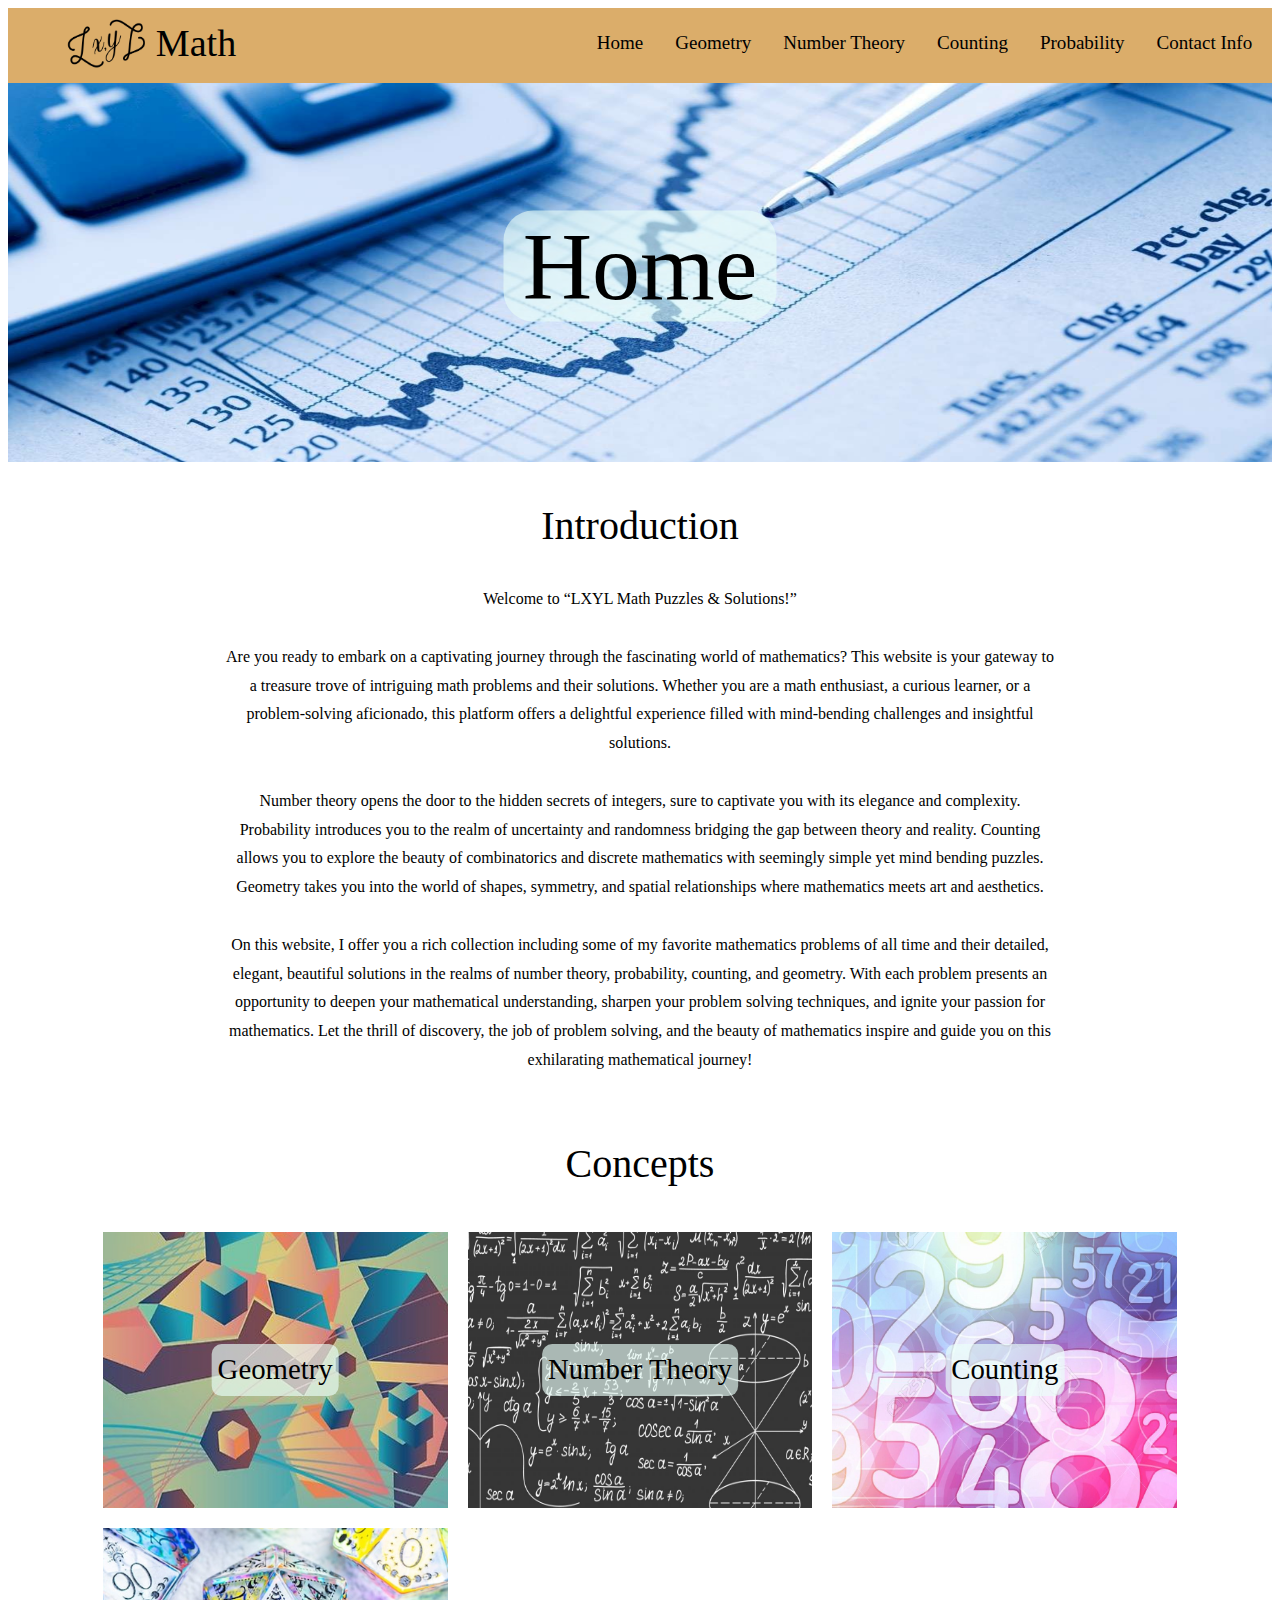
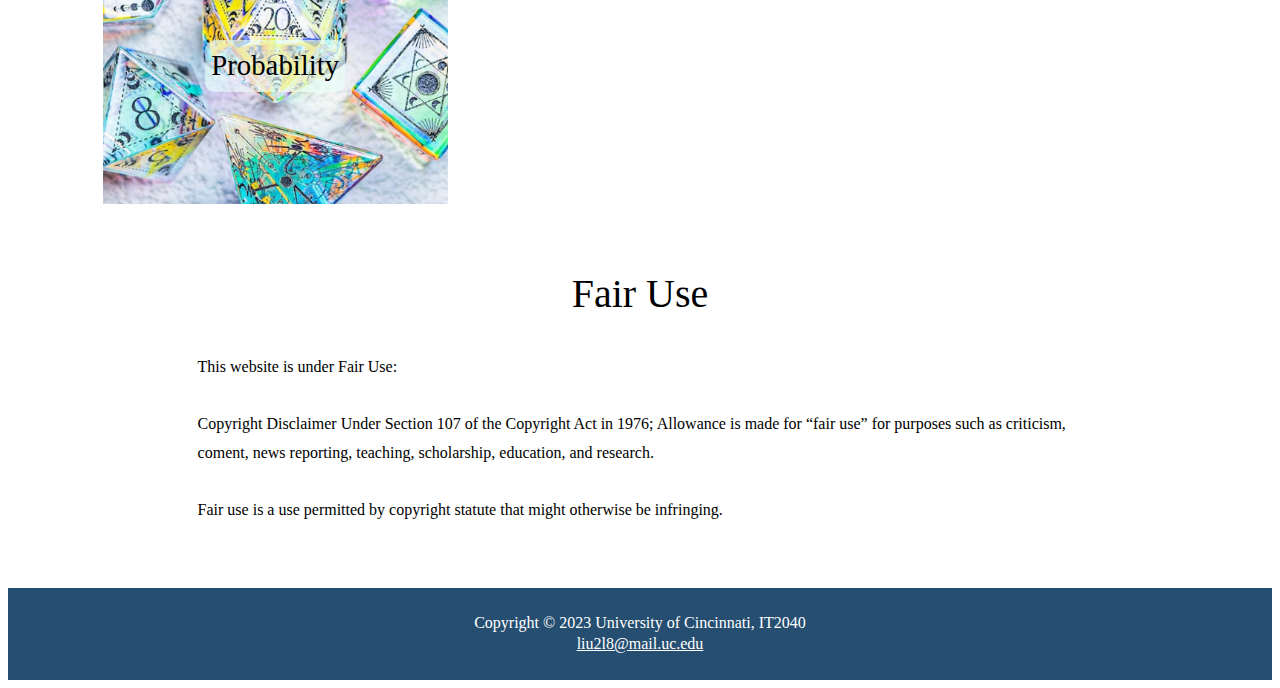
<file: index.html>
<!DOCTYPE html>
<html lang="en">
	<head>
		<title>LXYL Math Puzzles and Solutions</title>
		<meta charset="utf-8">
<!--  		<meta name="viewport" content="width=device-width, initial-scale=1">    -->
		<link href="final.css" rel="stylesheet">
		<link rel="icon" type="image/x-icon" href="logo.png">
	</head>
	
	<body>
		<header>
		  <h1 class="invisible">Home</h1>
		</header>
		
		<nav>
			<ul class="compSize">
			  <li class="logo"><a href="index.html"><img src="logo.png" alt="LXYL Logo" width="90" height="60"></a></li>
			  <li class="home"><a href="index.html">Math</a></li>
			  <li class="rightSide"><a href="contactInfo.html">Contact Info</a></li>
			  <li class="rightSide"><a href="probability.html">Probability</a></li>
			  <li class="rightSide"><a href="counting.html">Counting</a></li>
			  <li class="rightSide"><a href="numTheory.html">Number Theory</a></li>
			  <li class="rightSide"><a href="geometry.html">Geometry</a></li>
			  <li class="rightSide"><a href="index.html">Home</a></li>
			</ul>
			
			<ul class="phoneSize">
				<li class="logo"><a href="index.html"><img src="logo.png" alt="LXYL Logo" width="90" height="60"></a></li>
				<li class="home"><a href="index.html">Math</a></li>
			</ul>
			<div class="phoneSize">
				<div class="phoneColumn">
					<span class="rightSide"><a href="index.html">Home</a></span>
					<span class="rightSide"><a href="geometry.html">Geometry</a></span>
				</div>
				<div class="phoneColumn">
					<span class="rightSide"><a href="numTheory.html">Number Theory</a></span>
					<span class="rightSide"><a href="counting.html">Counting</a></span>
				</div>
				<div class="phoneColumn">
					<span class="rightSide"><a href="probability.html">Probability</a></span>
					<span class="rightSide"><a href="contactInfo.html">Contact Info</a></span>
				</div>
			</div>			
		</nav>
		
		<div class="titleHome">
			<h1>Home</h1>
		</div>
		
		<section>
			<article>
				<h2>Introduction</h2>
				<p>Welcome to “LXYL Math Puzzles & Solutions!”
				<br><br>
				Are you ready to embark on a captivating journey through the fascinating world of mathematics? 
				This website is your gateway to a treasure trove of intriguing math problems and their solutions. 
				Whether you are a math enthusiast, a curious learner, or a problem-solving aficionado, this 
				platform offers a delightful experience filled with mind-bending challenges and insightful 
				solutions.
				<br><br>
				Number theory opens the door to the hidden secrets of integers, sure to captivate you with its 
				elegance and complexity. Probability introduces you to the realm of uncertainty and randomness 
				bridging the gap between theory and reality. Counting allows you to explore the beauty of 
				combinatorics and discrete mathematics with seemingly simple yet mind bending puzzles. Geometry 
				takes you into the world of shapes, symmetry, and spatial relationships where mathematics meets 
				art and aesthetics.
				<br><br>
				On this website, I offer you a rich collection including some of my favorite mathematics problems 
				of all time and their detailed, elegant, beautiful solutions in the realms of number theory, 
				probability, counting, and geometry. With each problem presents an opportunity to deepen your 
				mathematical understanding, sharpen your problem solving techniques, and ignite your passion for 
				mathematics. Let the thrill of discovery, the job of problem solving, and the beauty of mathematics 
				inspire and guide you on this exhilarating mathematical journey!
				
				
				</p>
			</article>
			
			<h2>Concepts</h2>
			<div class="flexBox">
				<a href="geometry.html" class="geometry"><p> Geometry </p></a>
				<a href="numTheory.html" class="numTheory"><p> Number Theory </p></a>
				<a href="counting.html" class="counting"><p> Counting </p></a>
				<a href="probability.html" class="probability"><p> Probability </p></a>
			</div>
			
			<div class="fairUse">
				<h2>Fair Use</h2>
				<p>This website is under Fair Use:<br><br>
				Copyright Disclaimer Under Section 107 of the Copyright Act in 1976; Allowance is made for “fair use” for purposes such as criticism, coment, news reporting, teaching, scholarship, education, and research.
				<br><br>Fair use is a use permitted by copyright statute that might otherwise be infringing.
				</p>
			</div>			
		</section>
		
		
		<footer>
		  Copyright &copy; 2023 University of Cincinnati, IT2040 <br>
			<a href="mailto:liu2l8@mail.uc.edu">liu2l8@mail.uc.edu</a>
		</footer>
	
	</body>
</html>
</file>
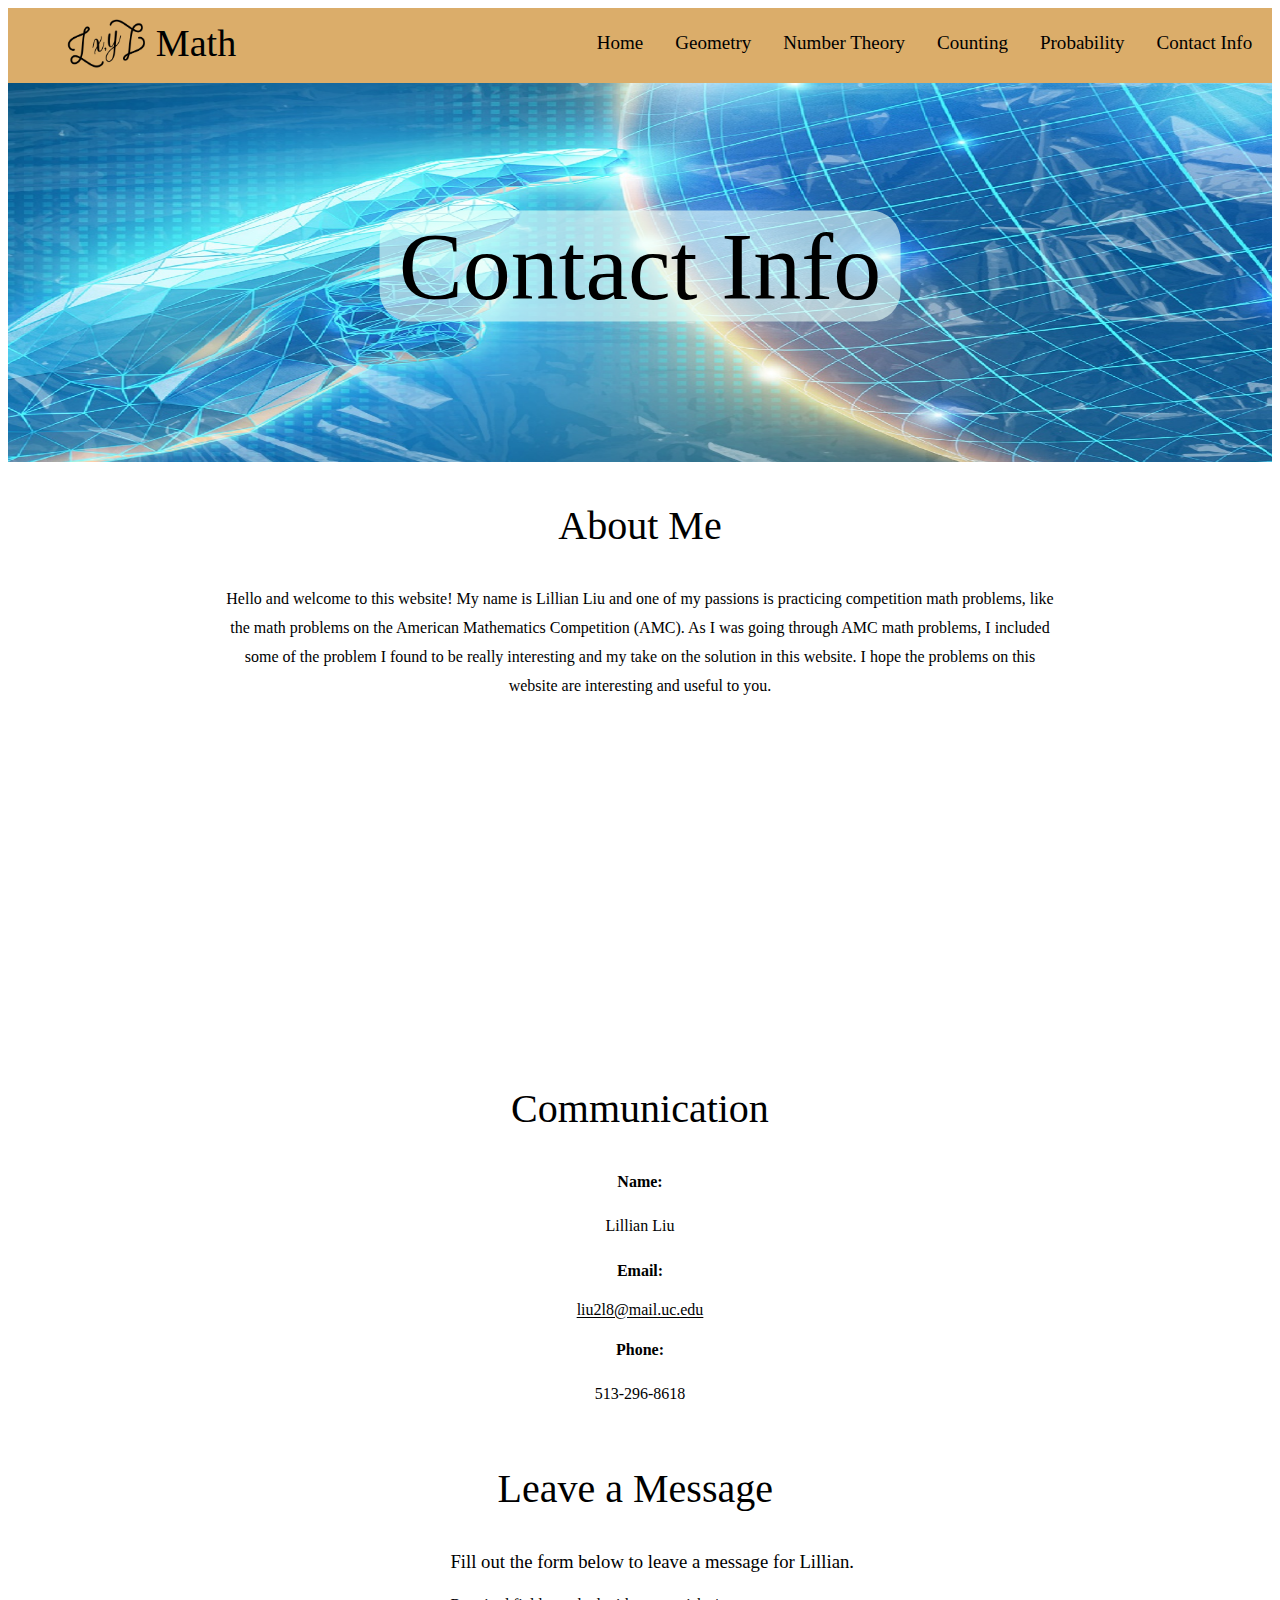
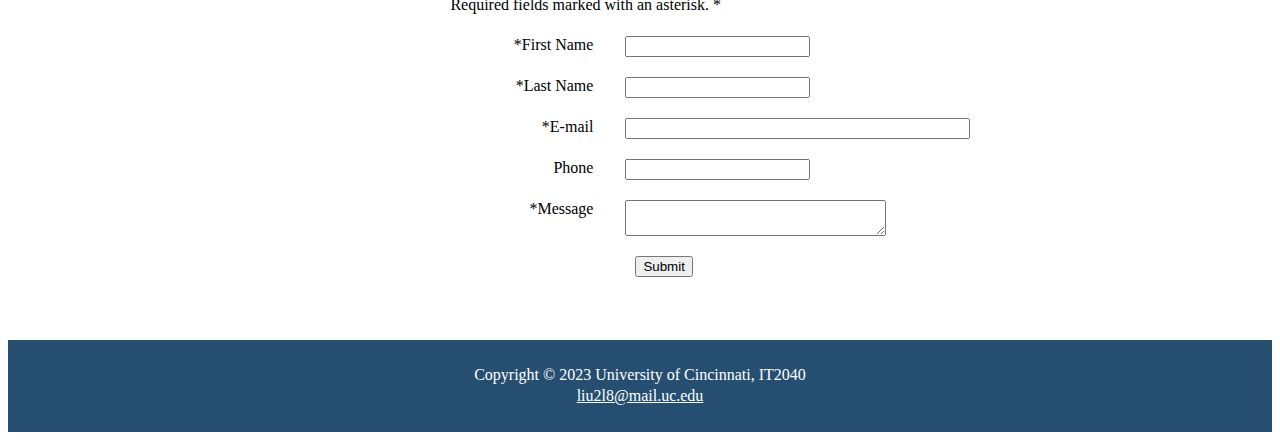
<file: contactInfo.html>
<!DOCTYPE html>
<html lang="en">
	<head>
		<title>LXYL Contact Info</title>
		<meta charset="utf-8">
<!--  		<meta name="viewport" content="width=device-width, initial-scale=1">    -->
		<link href="final.css" rel="stylesheet">
		<link rel="icon" type="image/x-icon" href="logo.png">
	</head>
	
	<body>
		<header>
		  <h1 class="invisible">Contact Info</h1>
		</header>
		
		<nav>
			<ul class="compSize">
			  <li class="logo"><a href="index.html"><img src="logo.png" alt="LXYL Logo" width="90" height="60"></a></li>
			  <li class="home"><a href="index.html">Math</a></li>
			  <li class="rightSide"><a href="contactInfo.html">Contact Info</a></li>
			  <li class="rightSide"><a href="probability.html">Probability</a></li>
			  <li class="rightSide"><a href="counting.html">Counting</a></li>
			  <li class="rightSide"><a href="numTheory.html">Number Theory</a></li>
			  <li class="rightSide"><a href="geometry.html">Geometry</a></li>
			  <li class="rightSide"><a href="index.html">Home</a></li>
			</ul>
			
			<ul class="phoneSize">
				<li class="logo"><a href="index.html"><img src="logo.png" alt="LXYL Logo" width="90" height="60"></a></li>
				<li class="home"><a href="index.html">Math</a></li>
			</ul>
			<div class="phoneSize">
				<div class="phoneColumn">
					<span class="rightSide"><a href="index.html">Home</a></span>
					<span class="rightSide"><a href="geometry.html">Geometry</a></span>
				</div>
				<div class="phoneColumn">
					<span class="rightSide"><a href="numTheory.html">Number Theory</a></span>
					<span class="rightSide"><a href="counting.html">Counting</a></span>
				</div>
				<div class="phoneColumn">
					<span class="rightSide"><a href="probability.html">Probability</a></span>
					<span class="rightSide"><a href="contactInfo.html">Contact Info</a></span>
				</div>
			</div>	
		</nav>
		
		<div class="titleContactInfo">
			<h1>Contact Info</h1>
		</div>
		
		<section>
			<article>
				<h2>About Me</h2>
				<p>Hello and welcome to this website! My name is Lillian Liu and one of my passions is
				practicing competition math problems, like the math problems on the American Mathematics
				Competition (AMC). As I was going through AMC math problems, I included some of the problem 
				I found to be really interesting and my take on the solution in this website. I hope the 
				problems on this website are interesting and useful to you.</p>
			</article>
			
			<iframe width="560" height="315" src="https://www.youtube.com/embed/9-KrregpycM" 
			title="YouTube video player" frameborder="0" allow="accelerometer; autoplay; 
			clipboard-write; encrypted-media; gyroscope; picture-in-picture; web-share" 
			allowfullscreen></iframe>
			
			
			<div class="communication">
				<h2>Communication</h2>
				<h4>Name:</h4>
				<p>Lillian Liu</p>
				<h4>Email:</h4>
				<a href="mailto:liu2l8@mail.uc.edu">liu2l8@mail.uc.edu</a>
				<h4>Phone:</h4>
				<p>513-296-8618</p>
			</div>
			
			<div class = "form">			
				<h2>Leave a Message</h2>
			  	<h3>Fill out the form below to leave a message for Lillian.</h3>
			  	<p>Required fields marked with an asterisk. *</p>
				
				<form>
			  	<label for="FName">*First Name</label>
			  	<input type="text" id="FName" name="FName" required="required">
			  	
			  	<label for="LName">*Last Name</label>
			  	<input type="text" id="LName" name="LName" required="required">
			  	
			  	<label for="email">*E-mail</label>
			  	<input type="email" id="email" name="email" size="40" required="required">
			  	
			  	<label for="phone">Phone</label>
			  	<input type="tel" id="phone" name="phone" maxlength="12">
			  	
			  	<label for="message">*Message</label>
			  	<textarea id="message" name="message" rows="2" cols="30" required="required"></textarea>
			  	
			  	<input type="submit" value="Submit">
			  </form>
		  </div>
					
		</section>
		
		
		<footer>
		  Copyright &copy; 2023 University of Cincinnati, IT2040 <br>
			<a href="mailto:liu2l8@mail.uc.edu">liu2l8@mail.uc.edu</a>
		</footer>
	
	</body>
</html>
</file>
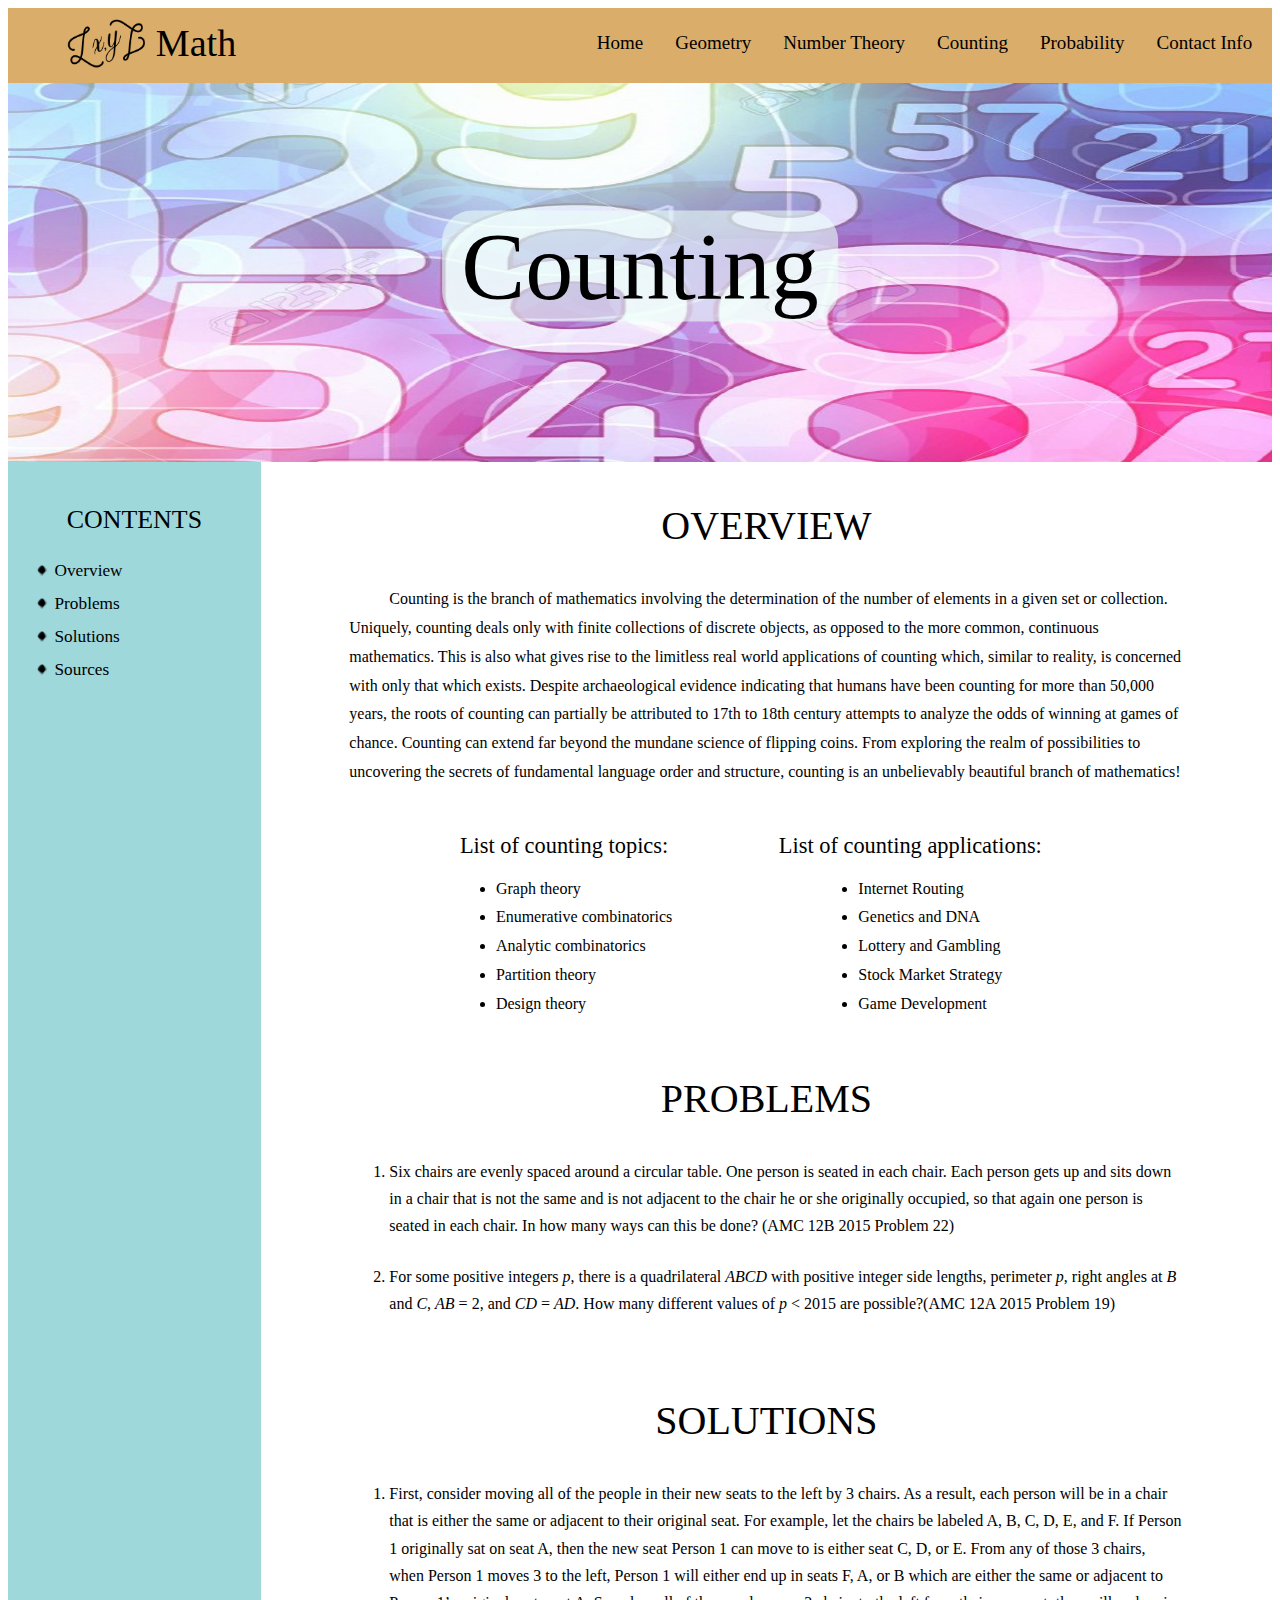
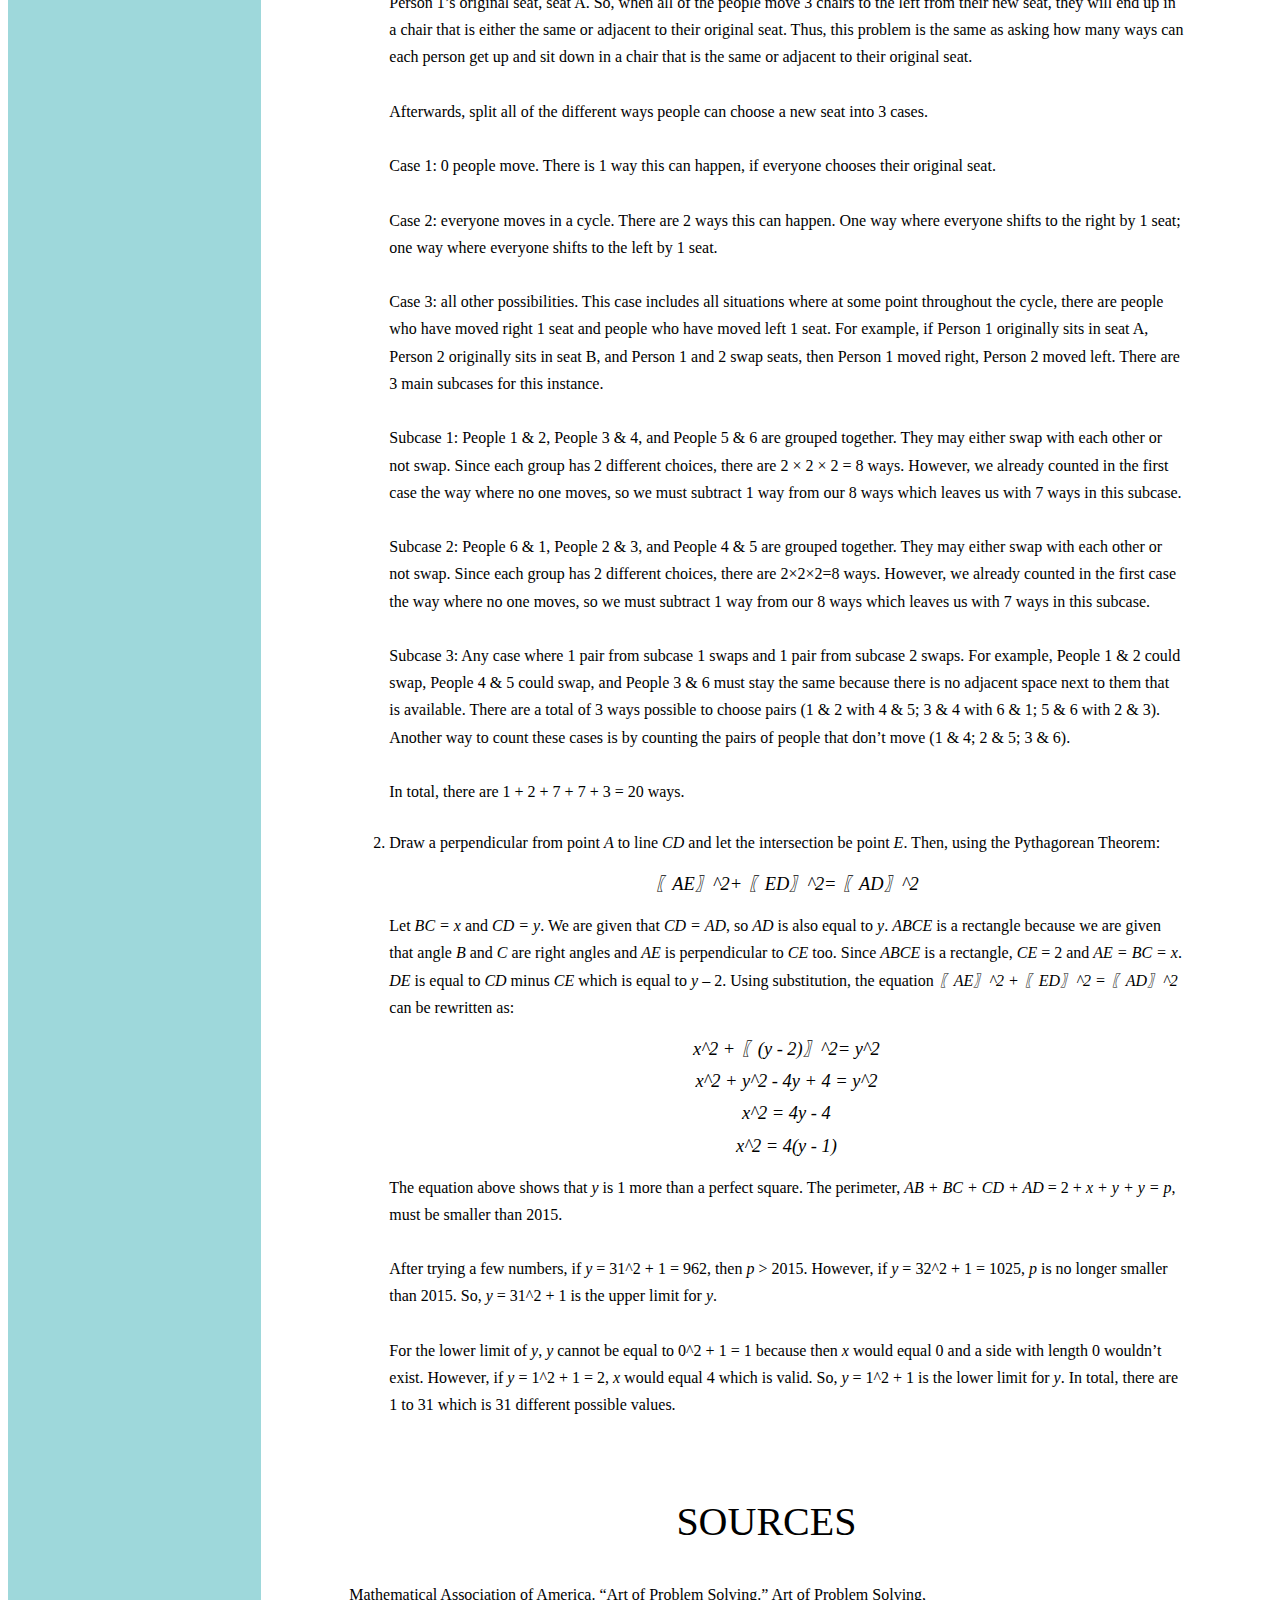
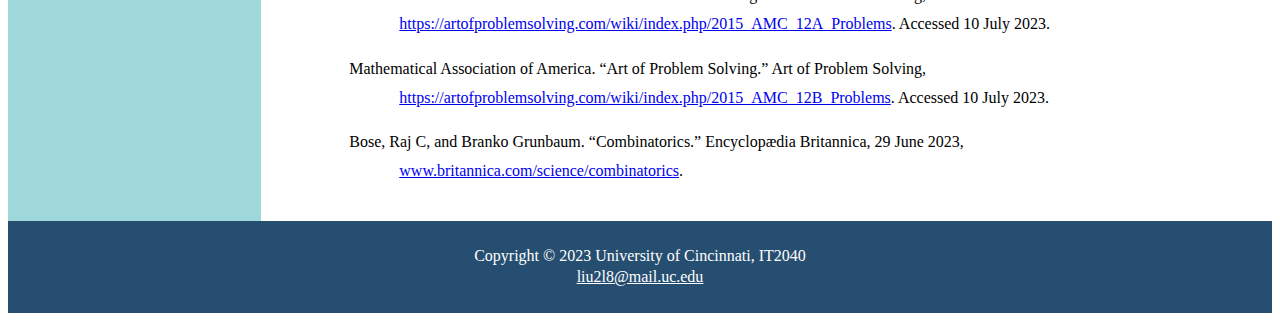
<file: counting.html>
<!DOCTYPE html>
<html lang="en">
	<head>
		<title>LXYL Counting</title>
		<meta charset="utf-8">
<!--  		<meta name="viewport" content="width=device-width, initial-scale=1">    -->
		<link href="final.css" rel="stylesheet">
		<link rel="icon" type="image/x-icon" href="logo.png">
	</head>
	
	<body>
		<header>
		  <h1 class="invisible">Counting</h1>
		</header>
		
		<nav>
			<ul class="compSize">
			  <li class="logo"><a href="index.html"><img src="logo.png" alt="LXYL Logo" width="90" height="60"></a></li>
			  <li class="home"><a href="index.html">Math</a></li>
			  <li class="rightSide"><a href="contactInfo.html">Contact Info</a></li>
			  <li class="rightSide"><a href="probability.html">Probability</a></li>
			  <li class="rightSide"><a href="counting.html">Counting</a></li>
			  <li class="rightSide"><a href="numTheory.html">Number Theory</a></li>
			  <li class="rightSide"><a href="geometry.html">Geometry</a></li>
			  <li class="rightSide"><a href="index.html">Home</a></li>
			</ul>
			
			<ul class="phoneSize">
				<li class="logo"><a href="index.html"><img src="logo.png" alt="LXYL Logo" width="90" height="60"></a></li>
				<li class="home"><a href="index.html">Math</a></li>
			</ul>
			<div class="phoneSize">
				<div class="phoneColumn">
					<span class="rightSide"><a href="index.html">Home</a></span>
					<span class="rightSide"><a href="geometry.html">Geometry</a></span>
				</div>
				<div class="phoneColumn">
					<span class="rightSide"><a href="numTheory.html">Number Theory</a></span>
					<span class="rightSide"><a href="counting.html">Counting</a></span>
				</div>
				<div class="phoneColumn">
					<span class="rightSide"><a href="probability.html">Probability</a></span>
					<span class="rightSide"><a href="contactInfo.html">Contact Info</a></span>
				</div>
			</div>	
		</nav>
			
		<div class="titleCounting">
			<h1>Counting</h1>
		</div>
		
		<div class="section">
			<div class="sideNav">
				<h3>CONTENTS</h3>
				<ul>
				  <li><a href="#overview">Overview</a></li>
				  <!--
				  <li><a href="#vocab">Vocab, Theorems, Formulas</a></li>
				  -->
				  <li><a href="#problems">Problems</a></li>
				  <li><a href="#solutions">Solutions</a></li>
				  <!--
				  <li><a href="#resources">Additional Resources</a></li>
				  -->
				  <li><a href="#sources">Sources</a></li>
				</ul>
			</div>
			
			<div class="content">
				<h2 id="overview">OVERVIEW</h2>
				<p>&nbsp;&nbsp;&nbsp;&nbsp;&nbsp;&nbsp;&nbsp;&nbsp;&nbsp;
				Counting is the branch of mathematics involving the determination of the number of elements in a given set 
				or collection. Uniquely, counting deals only with finite collections of discrete objects, as opposed to the 
				more common, continuous mathematics. This is also what gives rise to the limitless real world applications 
				of counting which, similar to reality, is concerned with only that which exists. Despite archaeological evidence 
				indicating that humans have been counting for more than 50,000 years, the roots of counting can partially be 
				attributed to 17th to 18th century attempts to analyze the odds of winning at games of chance. Counting can 
				extend far beyond the mundane science of flipping coins. From exploring the realm of possibilities to uncovering 
				the secrets of fundamental language order and structure, counting is an unbelievably beautiful branch of 
				mathematics!</p>
				
				<div class="overviewList">
					<div class="overviewRow">
						<div class="overviewCell">
							<h4>List of counting topics:</h4>
							<ul>
								<li>Graph theory</li>
								<li>Enumerative combinatorics</li>
								<li>Analytic combinatorics</li>
								<li>Partition theory</li>
								<li>Design theory</li>
							</ul>
						</div>
						
						<div class="overviewCell">
							<h4>List of counting applications:</h4>
							<ul>
								<li>Internet Routing</li>
								<li>Genetics and DNA</li>
								<li>Lottery and Gambling</li>
								<li>Stock Market Strategy</li>
								<li>Game Development</li>
							</ul>
						</div>
					</div>
				</div>
				
				<!--  
				<h2 id="vocab">VOCAB, THEOREMS, FORMULAS</h2>
				<p>Lorem ipsum dolor sit amet, consectetur adipiscing elit, sed do eiusmod tempor incididunt ut labore et dolore magna 
				aliqua. Odio euismod lacinia at quis risus sed vulputate odio. A diam sollicitudin tempor id eu nisl nunc mi. Faucibus 
				ornare suspendisse sed nisi lacus. Velit aliquet sagittis id consectetur purus ut faucibus pulvinar. Arcu non sodales 
				neque sodales ut etiam sit amet nisl. Pulvinar elementum integer enim neque volutpat ac tincidunt vitae semper. 
				Rhoncus mattis rhoncus urna neque viverra justo nec ultrices.</p>
				-->
				
				<h2 id="problems">PROBLEMS</h2>
				<ol>				
					<li>Six chairs are evenly spaced around a circular table. One person is seated in each chair. Each 
					person gets up and sits down in a chair that is not the same and is not adjacent to the chair he or 
					she originally occupied, so that again one person is seated in each chair. In how many ways can this 
					be done? (AMC 12B 2015 Problem 22)</li>
					
					<li>For some positive integers <span class="math">p</span>, there is a quadrilateral 
					<span class="math">ABCD</span> with positive integer side lengths, perimeter <span class="math">p</span>, 
					right angles at <span class="math">B</span> and <span class="math">C</span>, <span class="math">AB</span> = 2, 
					and <span class="math">CD</span> = <span class="math">AD</span>. How many different values of 
					<span class="math">p</span> &lt; 2015 are possible?(AMC 12A 2015 Problem 19)</li>										
				</ol>
				
				<h2 id="solutions">SOLUTIONS</h2>
				<ol>				
					<li>First, consider moving all of the people in their new seats to the left by 3 chairs. 
					As a result, each person will be in a chair that is either the same or adjacent to their 
					original seat. For example, let the chairs be labeled A, B, C, D, E, and F. If Person 1 
					originally sat on seat A, then the new seat Person 1 can move to is either seat C, D, or E. 
					From any of those 3 chairs, when Person 1 moves 3 to the left, Person 1 will either end up 
					in seats F, A, or B which are either the same or adjacent to Person 1’s original seat, seat 
					A. So, when all of the people move 3 chairs to the left from their new seat, they will end 
					up in a chair that is either the same or adjacent to their original seat. Thus, this problem 
					is the same as asking how many ways can each person get up and sit down in a chair that is 
					the same or adjacent to their original seat. 
					<br><br>
					Afterwards, split all of the different ways people can choose a new seat into 3 cases.
					<br><br>
					Case 1: 0 people move. There is 1 way this can happen, if everyone chooses their original 
					seat.
					<br><br>
					Case 2: everyone moves in a cycle. There are 2 ways this can happen. One way where everyone 
					shifts to the right by 1 seat; one way where everyone shifts to the left by 1 seat.
					<br><br>
					Case 3: all other possibilities. This case includes all situations where at some point 
					throughout the cycle, there are people who have moved right 1 seat and people who have 
					moved left 1 seat. For example, if Person 1 originally sits in seat A, Person 2 originally 
					sits in seat B, and Person 1 and 2 swap seats, then Person 1 moved right, Person 2 moved 
					left. There are 3 main subcases for this instance.
					<br><br>
					Subcase 1: People 1 & 2, People 3 & 4, and People 5 & 6 are grouped together. They may either 
					swap with each other or not swap. Since each group has 2 different choices, there are 2 × 2 × 2 = 8 
					ways. However, we already counted in the first case the way where no one moves, so we must subtract 
					1 way from our 8 ways which leaves us with 7 ways in this subcase.
					<br><br>
					Subcase 2: People 6 & 1, People 2 & 3, and People 4 & 5 are grouped together. They may either swap 
					with each other or not swap. Since each group has 2 different choices, there are 2×2×2=8 ways. 
					However, we already counted in the first case the way where no one moves, so we must subtract 1 
					way from our 8 ways which leaves us with 7 ways in this subcase.
					<br><br>
					Subcase 3: Any case where 1 pair from subcase 1 swaps and 1 pair from subcase 2 swaps. For example, 
					People 1 & 2 could swap, People 4 & 5 could swap, and People 3 & 6 must stay the same because 
					there is no adjacent space next to them that is available. There are a total of 3 ways possible 
					to choose pairs (1 & 2 with 4 & 5; 3 & 4 with 6 & 1; 5 & 6 with 2 & 3). Another way to count these 
					cases is by counting the pairs of people that don’t move (1 & 4; 2 & 5; 3 & 6). 
					<br><br>
					In total, there are 1 + 2 + 7 + 7 + 3 = 20 ways.</li>
					
					<li>Draw a perpendicular from point <span class="math">A</span> to line <span class="math">CD</span> 
					and let the intersection be point <span class="math">E</span>. Then, using the Pythagorean Theorem: 
					
					<span class="centerdE">
						〖AE〗^2+ 〖ED〗^2= 〖AD〗^2 <br>
					</span>
					
					Let <span class="math">BC = x</span> and <span class="math">CD = y</span>. We are given that 
					<span class="math">CD = AD</span>, so <span class="math">AD</span> is also equal to 
					<span class="math">y</span>. <span class="math">ABCE</span> is a rectangle because we are 
					given that angle <span class="math">B</span> and <span class="math">C</span> are right angles 
					and <span class="math">AE</span> is perpendicular to <span class="math">CE</span> too. Since 
					<span class="math">ABCE</span> is a rectangle, <span class="math">CE</span> = 2 and 
					<span class="math">AE = BC = x</span>. <span class="math">DE</span> is equal to 
					<span class="math">CD</span> minus <span class="math">CE</span> which is equal to 
					<span class="math">y</span> – 2. Using substitution, the equation <span class="math">
					〖AE〗^2 + 〖ED〗^2 = 〖AD〗^2</span> can be rewritten as:
					
					<span class="centerdE">
						x^2 + 〖(y - 2)〗^2= y^2 <br>
						x^2 + y^2 - 4y + 4 = y^2 <br>
						x^2 = 4y - 4 <br>
						x^2 = 4(y - 1) <br>
					</span>
					
					The equation above shows that <span class="math">y</span> is 1 more than a perfect square. The perimeter, 
					<span class="math">AB + BC + CD + AD</span> = 2 + <span class="math">x + y + y = p</span>, must be smaller 
					than 2015. 
					<br><br>
					After trying a few numbers, if <span class="math">y</span> = 31^2 + 1 = 962, then 
					<span class="math">p</span> > 2015. However, if <span class="math">y</span> = 32^2 + 1 = 1025, 
					<span class="math">p</span> is no longer smaller than 2015. So, <span class="math">y</span> 
					= 31^2 + 1 is the upper limit for <span class="math">y</span>.
					<br><br>
					For the lower limit of <span class="math">y</span>, <span class="math">y</span> cannot be equal 
					to 0^2 + 1 = 1 because then <span class="math">x</span> would equal 0 and a side with length 0 
					wouldn’t exist. However, if <span class="math">y</span> = 1^2 + 1 = 2, <span class="math">x</span> 
					would equal 4 which is valid. So, <span class="math">y</span> = 1^2 + 1 is the lower limit for 
					<span class="math">y</span>.
					
					In total, there are 1 to 31 which is 31 different possible values. </li>										
				</ol>
				
				<!-- 
				<h2 id="resources">ADDITIONAL RESOURCES</h2>
				<p>Lorem ipsum dolor sit amet, consectetur adipiscing elit, sed do eiusmod tempor incididunt ut labore et dolore magna 
				aliqua. Odio euismod lacinia at quis risus sed vulputate odio. A diam sollicitudin tempor id eu nisl nunc mi. Faucibus 
				ornare suspendisse sed nisi lacus. Velit aliquet sagittis id consectetur purus ut faucibus pulvinar. Arcu non sodales 
				neque sodales ut etiam sit amet nisl. Pulvinar elementum integer enim neque volutpat ac tincidunt vitae semper. 
				Rhoncus mattis rhoncus urna neque viverra justo nec ultrices.</p>
				<br><br>
				-->
				
				<h2 id="sources">SOURCES</h2>
				<p class="sources">Mathematical Association of America. “Art of Problem Solving.” Art of Problem Solving, 
				<a href="https://artofproblemsolving.com/wiki/index.php/2015_AMC_12A_Problems">https://artofproblemsolving.com/wiki/index.php/2015_AMC_12A_Problems</a>. Accessed 10 July 2023.</p>
				<p class="sources">
				Mathematical Association of America. “Art of Problem Solving.” Art of Problem Solving, 
				<a href="https://artofproblemsolving.com/wiki/index.php/2015_AMC_12B_Problems">https://artofproblemsolving.com/wiki/index.php/2015_AMC_12B_Problems</a>. Accessed 10 July 2023.</p>
				<p class="sources">
				Bose, Raj C, and Branko Grunbaum. “Combinatorics.” Encyclopædia Britannica, 
				29 June 2023, <a href="www.britannica.com/science/combinatorics">www.britannica.com/science/combinatorics</a>.</p>
			</div>
		</div>
		
		<footer>
		  Copyright &copy; 2023 University of Cincinnati, IT2040 <br>
			<a href="mailto:liu2l8@mail.uc.edu">liu2l8@mail.uc.edu</a>
		</footer>
	
	</body>
</html>
</file>
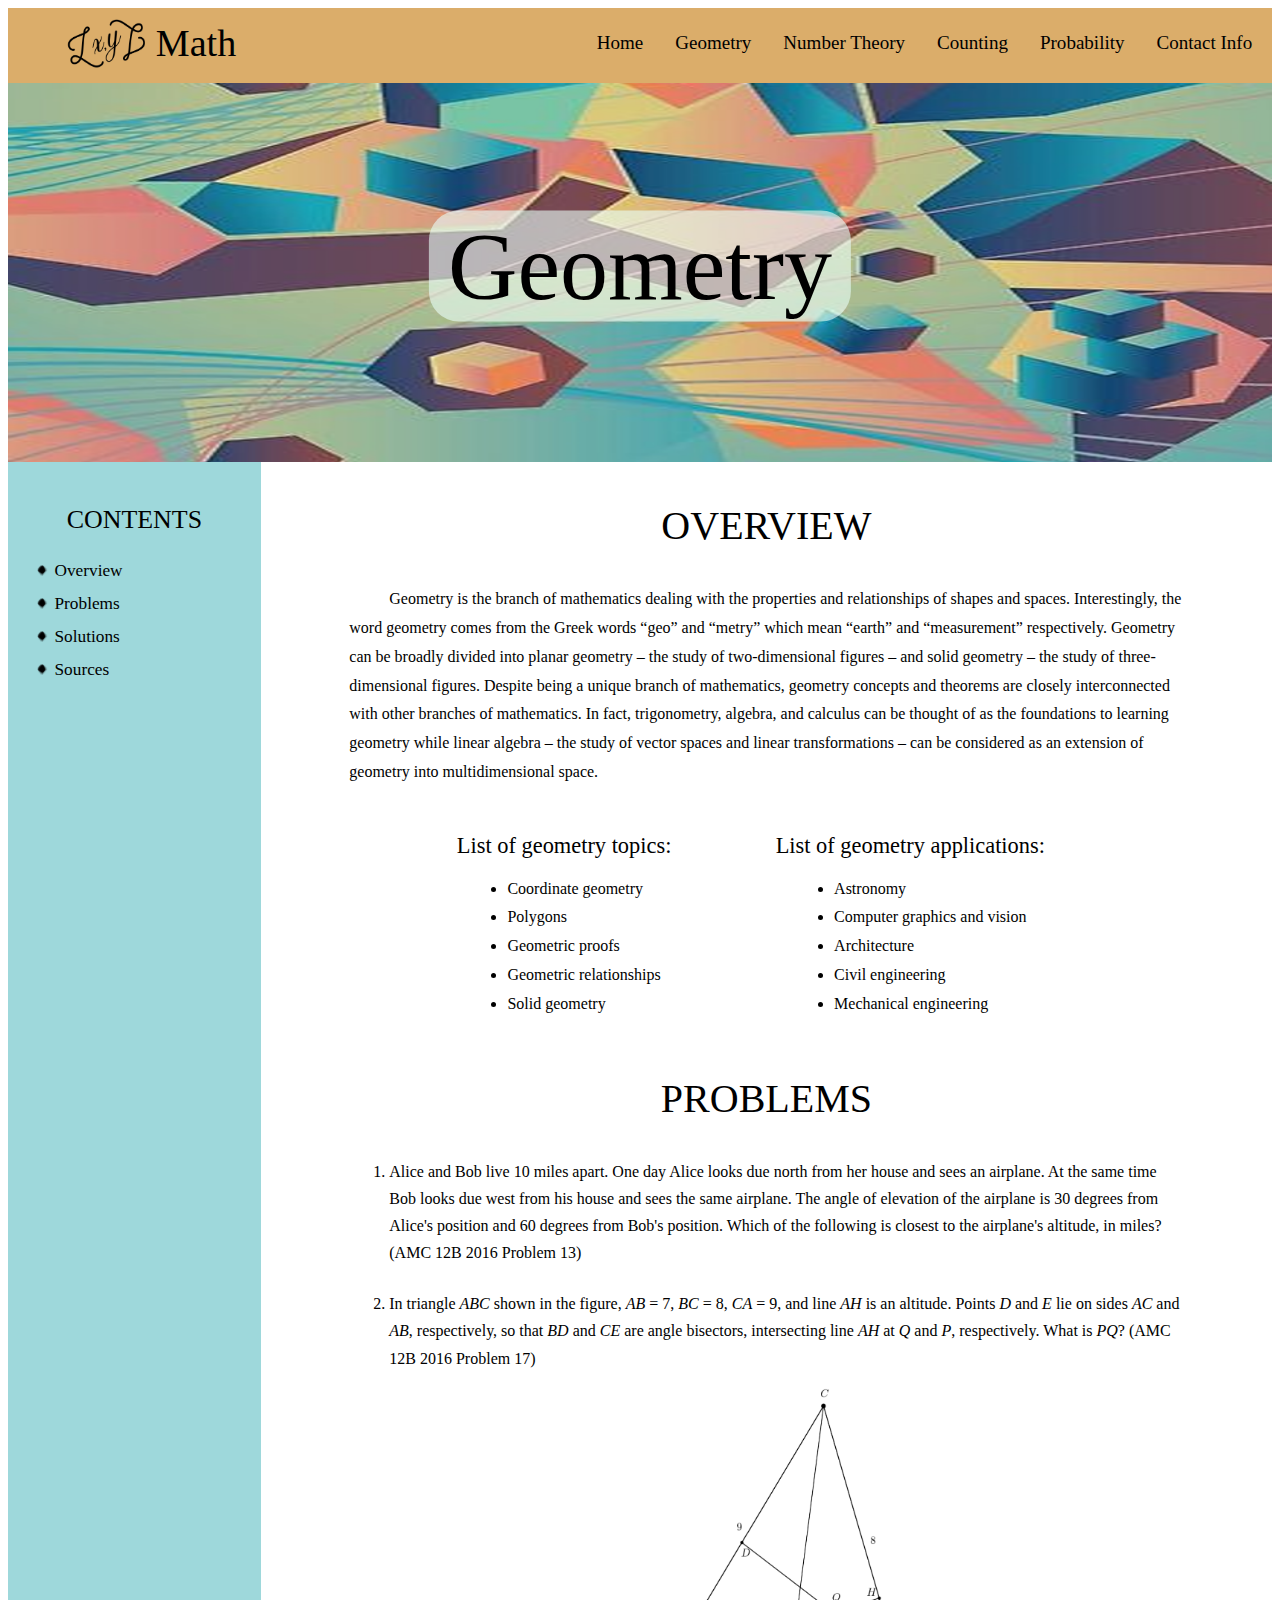
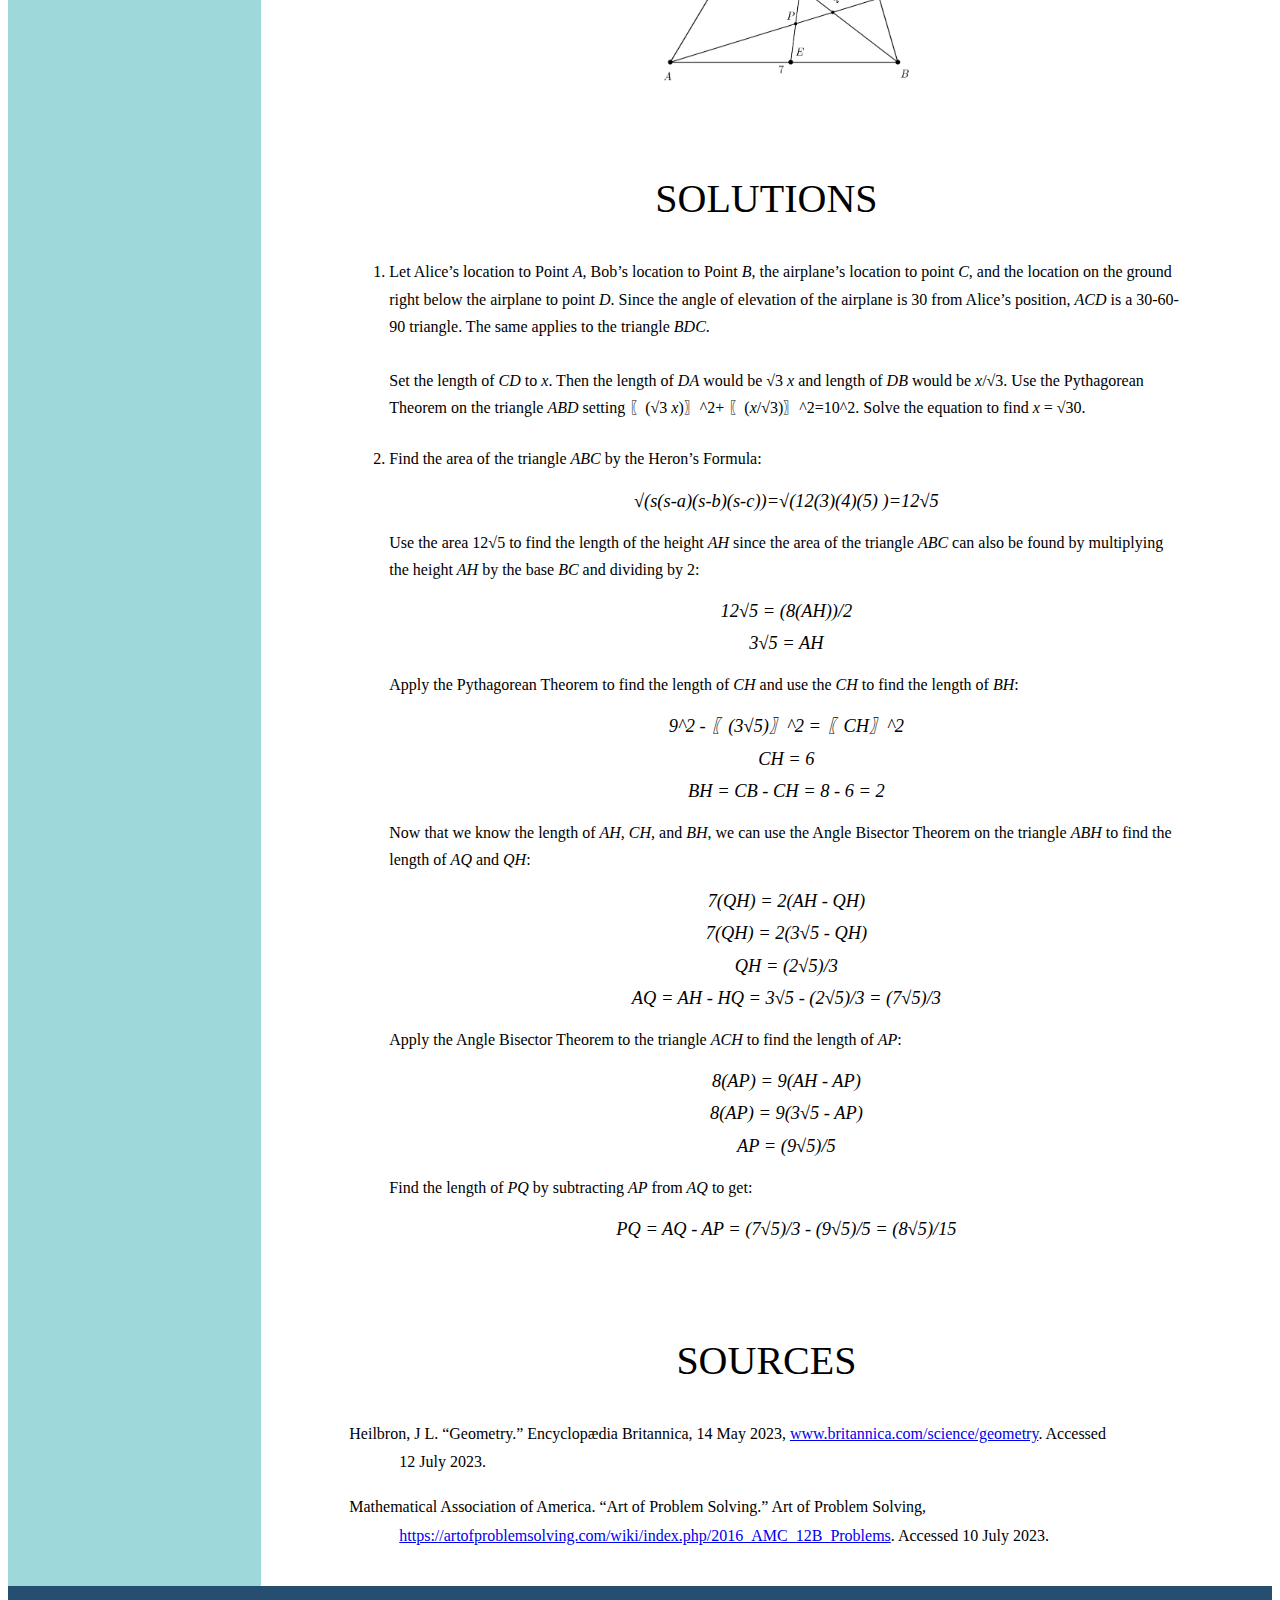
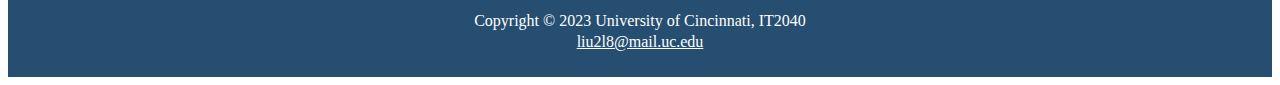
<file: geometry.html>
<!DOCTYPE html>
<html lang="en">
	<head>
		<title>LXYL Geometry</title>
		<meta charset="utf-8">
<!--  		<meta name="viewport" content="width=device-width, initial-scale=1">    -->
		<link href="final.css" rel="stylesheet">
		<link rel="icon" type="image/x-icon" href="logo.png">
	</head>
	
	<body>
		<header>
		  <h1 class="invisible">Geometry</h1>
		</header>
		
		<nav class="sticky">
			<ul class="compSize">
			  <li class="logo"><a href="index.html"><img src="logo.png" alt="LXYL Logo" width="90" height="60"></a></li>
			  <li class="home"><a href="index.html">Math</a></li>
			  <li class="rightSide"><a href="contactInfo.html">Contact Info</a></li>
			  <li class="rightSide"><a href="probability.html">Probability</a></li>
			  <li class="rightSide"><a href="counting.html">Counting</a></li>
			  <li class="rightSide"><a href="numTheory.html">Number Theory</a></li>
			  <li class="rightSide"><a href="geometry.html">Geometry</a></li>
			  <li class="rightSide"><a href="index.html">Home</a></li>
			</ul>
			
			<ul class="phoneSize">
				<li class="logo"><a href="index.html"><img src="logo.png" alt="LXYL Logo" width="90" height="60"></a></li>
				<li class="home"><a href="index.html">Math</a></li>
			</ul>
			<div class="phoneSize">
				<div class="phoneColumn">
					<span class="rightSide"><a href="index.html">Home</a></span>
					<span class="rightSide"><a href="geometry.html">Geometry</a></span>
				</div>
				<div class="phoneColumn">
					<span class="rightSide"><a href="numTheory.html">Number Theory</a></span>
					<span class="rightSide"><a href="counting.html">Counting</a></span>
				</div>
				<div class="phoneColumn">
					<span class="rightSide"><a href="probability.html">Probability</a></span>
					<span class="rightSide"><a href="contactInfo.html">Contact Info</a></span>
				</div>
			</div>	
		</nav>
			
		<div class="titleGeometry">
			<h1>Geometry</h1>
		</div>
		
		<div class="section">
			<div class="sideNav">
				<h3>CONTENTS</h3>
				<ul>
				  <li><a href="#overview">Overview</a></li>
				  <!--
				  <li><a href="#vocab">Vocab, Theorems, Formulas</a></li>
				  -->
				  <li><a href="#problems">Problems</a></li>
				  <li><a href="#solutions">Solutions</a></li>
				  <!--
				  <li><a href="#resources">Additional Resources</a></li>
				  -->
				  <li><a href="#sources">Sources</a></li>
				</ul>
			</div>
			
			<div class="content">
				<h2 id="overview">OVERVIEW</h2>
				<p>&nbsp;&nbsp;&nbsp;&nbsp;&nbsp;&nbsp;&nbsp;&nbsp;&nbsp;
				Geometry is the branch of mathematics dealing with the properties and relationships of shapes 
				and spaces. Interestingly, the word geometry comes from the Greek words “geo” and “metry” which 
				mean “earth” and “measurement” respectively. Geometry can be broadly divided into planar geometry 
				– the study of two-dimensional figures – and solid geometry – the study of three-dimensional figures. 
				Despite being a unique branch of mathematics, geometry concepts and theorems are closely interconnected 
				with other branches of mathematics. In fact, trigonometry, algebra, and calculus can be thought of as 
				the foundations to learning geometry while linear algebra – the study of vector spaces and linear 
				transformations – can be considered as an extension of geometry into multidimensional space.</p>
				
				<div class="overviewList">
					<div class="overviewRow">
						<div class="overviewCell">
							<h4>List of geometry topics:</h4>
							<ul>
								<li>Coordinate geometry</li>
								<li>Polygons</li>
								<li>Geometric proofs</li>
								<li>Geometric relationships</li>
								<li>Solid geometry</li>
							</ul>
						</div>
						
						<div class="overviewCell">
							<h4>List of geometry applications:</h4>
							<ul>
								<li>Astronomy</li>
								<li>Computer graphics and vision</li>
								<li>Architecture</li>
								<li>Civil engineering</li>
								<li>Mechanical engineering</li>
							</ul>
						</div>
					</div>
				</div>
				
				
				<!--  
				<h2 id="vocab">VOCAB, THEOREMS, FORMULAS</h2>
				<p>Lorem ipsum dolor sit amet, consectetur adipiscing elit, sed do eiusmod tempor incididunt ut labore et dolore magna 
				aliqua. Odio euismod lacinia at quis risus sed vulputate odio. A diam sollicitudin tempor id eu nisl nunc mi. Faucibus 
				ornare suspendisse sed nisi lacus. Velit aliquet sagittis id consectetur purus ut faucibus pulvinar. Arcu non sodales 
				neque sodales ut etiam sit amet nisl. Pulvinar elementum integer enim neque volutpat ac tincidunt vitae semper. 
				Rhoncus mattis rhoncus urna neque viverra justo nec ultrices.</p>
				-->
				
				<h2 id="problems">PROBLEMS</h2>
				<ol>
					<li>Alice and Bob live 10 miles apart. One day Alice looks due north from her house and sees an airplane. 
					At the same time Bob looks due west from his house and sees the same airplane. The angle of elevation of the airplane 
					is 30 degrees from Alice's position and 60 degrees from Bob's position. Which of the following is closest to the 
					airplane's altitude, in miles? (AMC 12B 2016 Problem 13)</li> 
				
					<li>In triangle <span class="math">ABC</span> shown in the figure, <span class="math">AB</span> = 7, 
					<span class="math">BC</span> = 8, <span class="math">CA</span> = 9, and line <span class="math">AH</span> 
					is an altitude. Points <span class="math">D</span> and <span class="math">E</span> lie on sides 
					<span class="math">AC</span> and <span class="math">AB</span>, respectively, so that <span class="math">BD</span> 
					and <span class="math">CE</span> are angle bisectors, intersecting line <span class="math">AH</span> at 
					<span class="math">Q</span> and <span class="math">P</span>, respectively. What is <span class="math">PQ</span>? 
					(AMC 12B 2016 Problem 17) <img src="triangleABC.png" alt="Triangle ABC" width="250" height="300" class="centerdE">
					</li>
				</ol>
				
				<h2 id="solutions">SOLUTIONS</h2>
				<ol>
					<li>Let Alice’s location to Point <span class="math">A</span>, Bob’s location to Point <span class="math">B</span>, 
					the airplane’s location to point <span class="math">C</span>, and the location on the ground right below the 
					airplane to point <span class="math">D</span>. Since the angle of elevation of the airplane is 30 from Alice’s 
					position, <span class="math">ACD</span> is a 30-60-90 triangle. The same applies to the triangle <span class="math">BDC</span>. 
					<br><br>
					Set the length of <span class="math">CD</span> to <span class="math">x</span>. Then the length of 
					<span class="math">DA</span> would be √3 <span class="math">x</span> and length of <span class="math">DB</span> 
					would be <span class="math">x</span>/√3. Use the Pythagorean Theorem on the triangle <span class="math">ABD</span> 
					setting 〖(√3 <span class="math">x</span>)〗^2+ 〖(<span class="math">x</span>/√3)〗^2=10^2. Solve the equation to find <span class="math">x</span> = √30.</li>
				
					<li>Find the area of the triangle <span class="math">ABC</span> by the Heron’s Formula:
					
					<span class="centerdE">√(s(s-a)(s-b)(s-c))=√(12(3)(4)(5) )=12√5</span>
					
					Use the area 12√5 to find the length of the height <span class="math">AH</span> since the area of 
					the triangle <span class="math">ABC</span> can also be found by multiplying the height 
					<span class="math">AH</span> by the base <span class="math">BC</span> and dividing by 2:
					
					<span class="centerdE">
						12√5 = (8(AH))/2 <br>
						3√5 = AH <br>
					</span>
					
					Apply the Pythagorean Theorem to find the length of <span class="math">CH</span> and use the <span class="math">CH</span>
					to find the length of <span class="math">BH</span>:
					
					<span class="centerdE">
						9^2 - 〖(3√5)〗^2 = 〖CH〗^2 <br>
						CH = 6 <br>
						BH = CB - CH = 8 - 6 = 2 <br>
					</span>
					
					Now that we know the length of <span class="math">AH, CH,</span> and <span class="math">BH</span>, 
					we can use the Angle Bisector Theorem on the triangle <span class="math">ABH</span> to find the length 
					of <span class="math">AQ</span> and <span class="math">QH</span>:
					
					<span class="centerdE">
						7(QH) = 2(AH - QH) <br>
						7(QH) = 2(3√5 - QH) <br>
						QH = (2√5)/3 <br>
						AQ = AH - HQ = 3√5 - (2√5)/3 = (7√5)/3 <br>
					</span>
					
					Apply the Angle Bisector Theorem to the triangle <span class="math">ACH</span> to find the length of 
					<span class="math">AP</span>:
					
					<span class="centerdE">
						8(AP) = 9(AH - AP) <br>
						8(AP) = 9(3√5 - AP) <br>
						AP = (9√5)/5 <br>
					</span>
					
					Find the length of <span class="math">PQ</span> by subtracting <span class="math">AP</span> from 
					<span class="math">AQ</span> to get:
					<span class="centerdE">
						PQ = AQ - AP = (7√5)/3 - (9√5)/5 = (8√5)/15
					</span>
					</li>
				</ol>
				
				<!-- 
				<h2 id="resources">ADDITIONAL RESOURCES</h2>
				<p>Lorem ipsum dolor sit amet, consectetur adipiscing elit, sed do eiusmod tempor incididunt ut labore et dolore magna 
				aliqua. Odio euismod lacinia at quis risus sed vulputate odio. A diam sollicitudin tempor id eu nisl nunc mi. Faucibus 
				ornare suspendisse sed nisi lacus. Velit aliquet sagittis id consectetur purus ut faucibus pulvinar. Arcu non sodales 
				neque sodales ut etiam sit amet nisl. Pulvinar elementum integer enim neque volutpat ac tincidunt vitae semper. 
				Rhoncus mattis rhoncus urna neque viverra justo nec ultrices.</p>
				<br><br>
				-->
				
				<h2 id="sources">SOURCES</h2>
				<p class="sources">Heilbron, J L. “Geometry.” Encyclopædia Britannica, 14 May 2023, 
				<a href="www.britannica.com/science/geometry">www.britannica.com/science/geometry</a>. Accessed 12 July 2023.</p>
				<p class="sources">
				Mathematical Association of America. “Art of Problem Solving.” Art of Problem Solving, 
				<a href="https://artofproblemsolving.com/wiki/index.php/2016_AMC_12B_Problems">https://artofproblemsolving.com/wiki/index.php/2016_AMC_12B_Problems</a>. Accessed 10 July 2023.</p>
								
			</div>
			
		</div>
		
		<footer>
		  Copyright &copy; 2023 University of Cincinnati, IT2040 <br>
			<a href="mailto:liu2l8@mail.uc.edu">liu2l8@mail.uc.edu</a>
		</footer>
	
	</body>
</html>
</file>
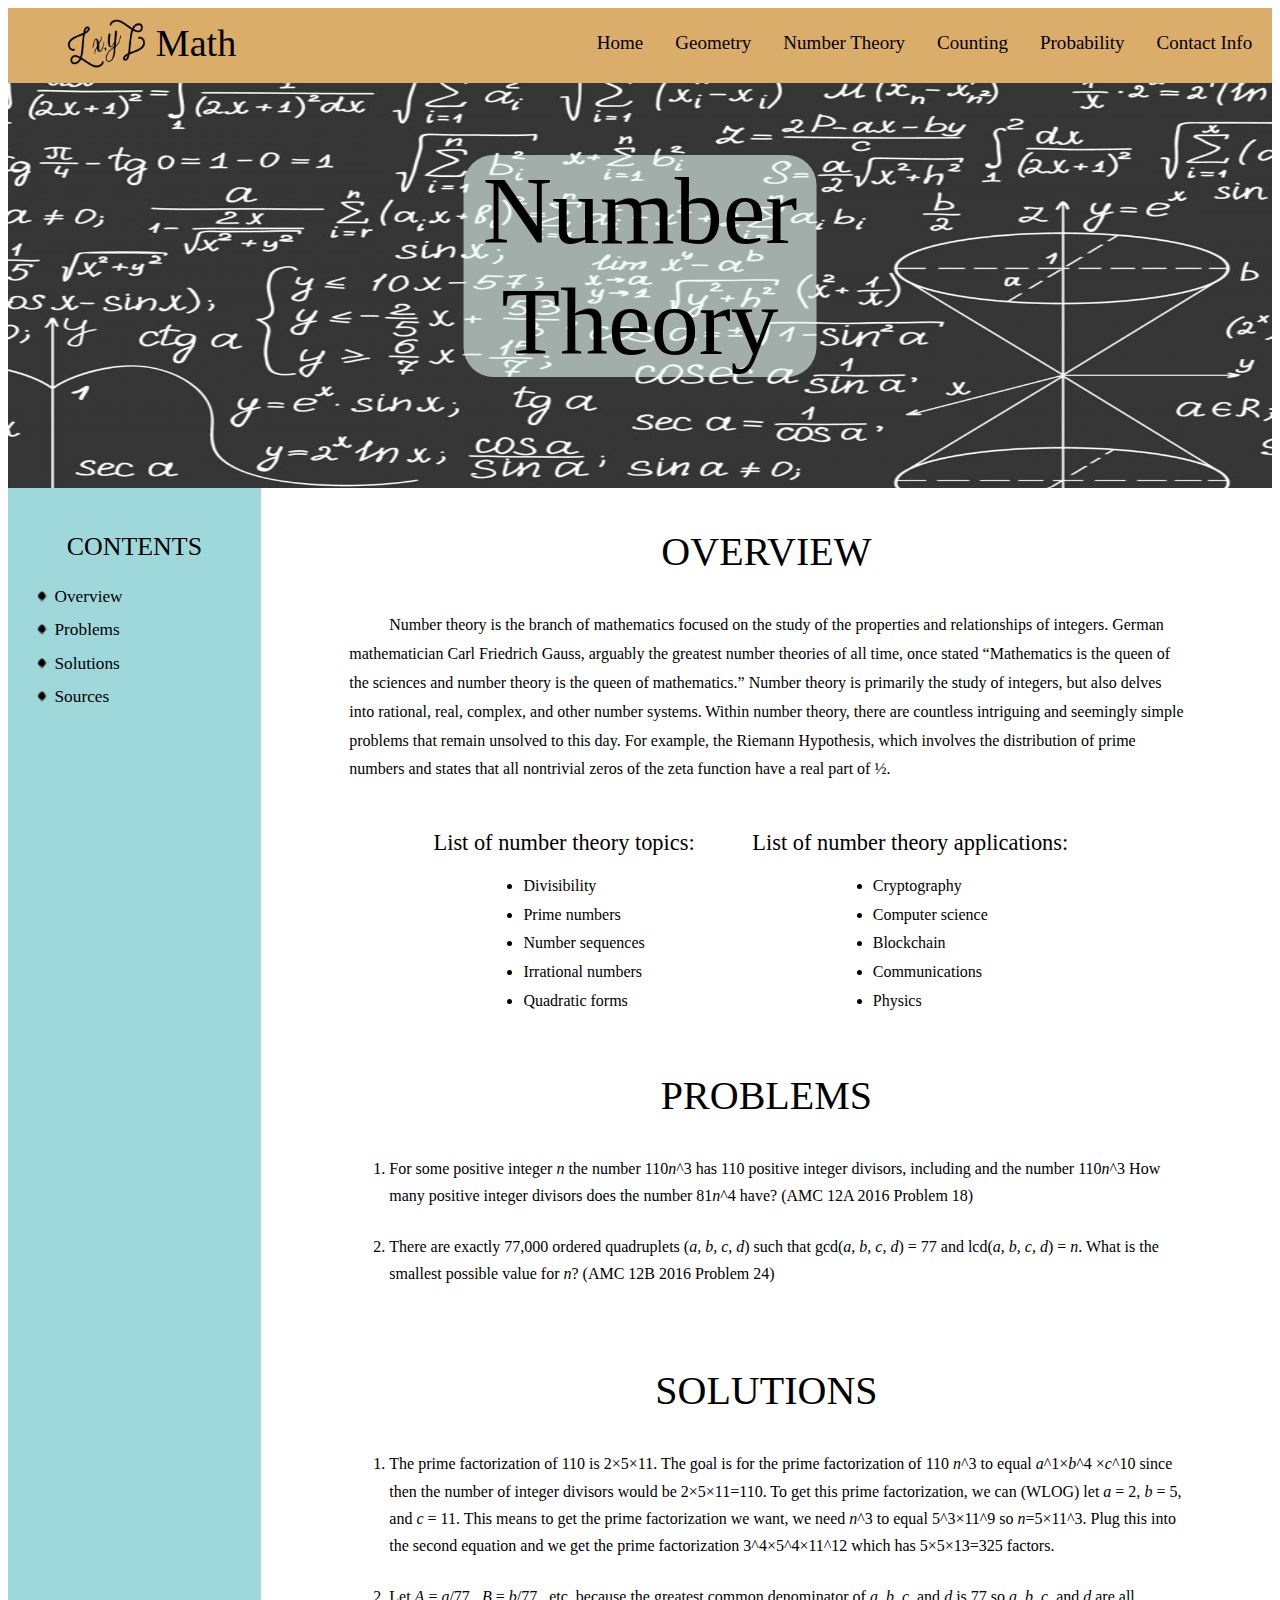
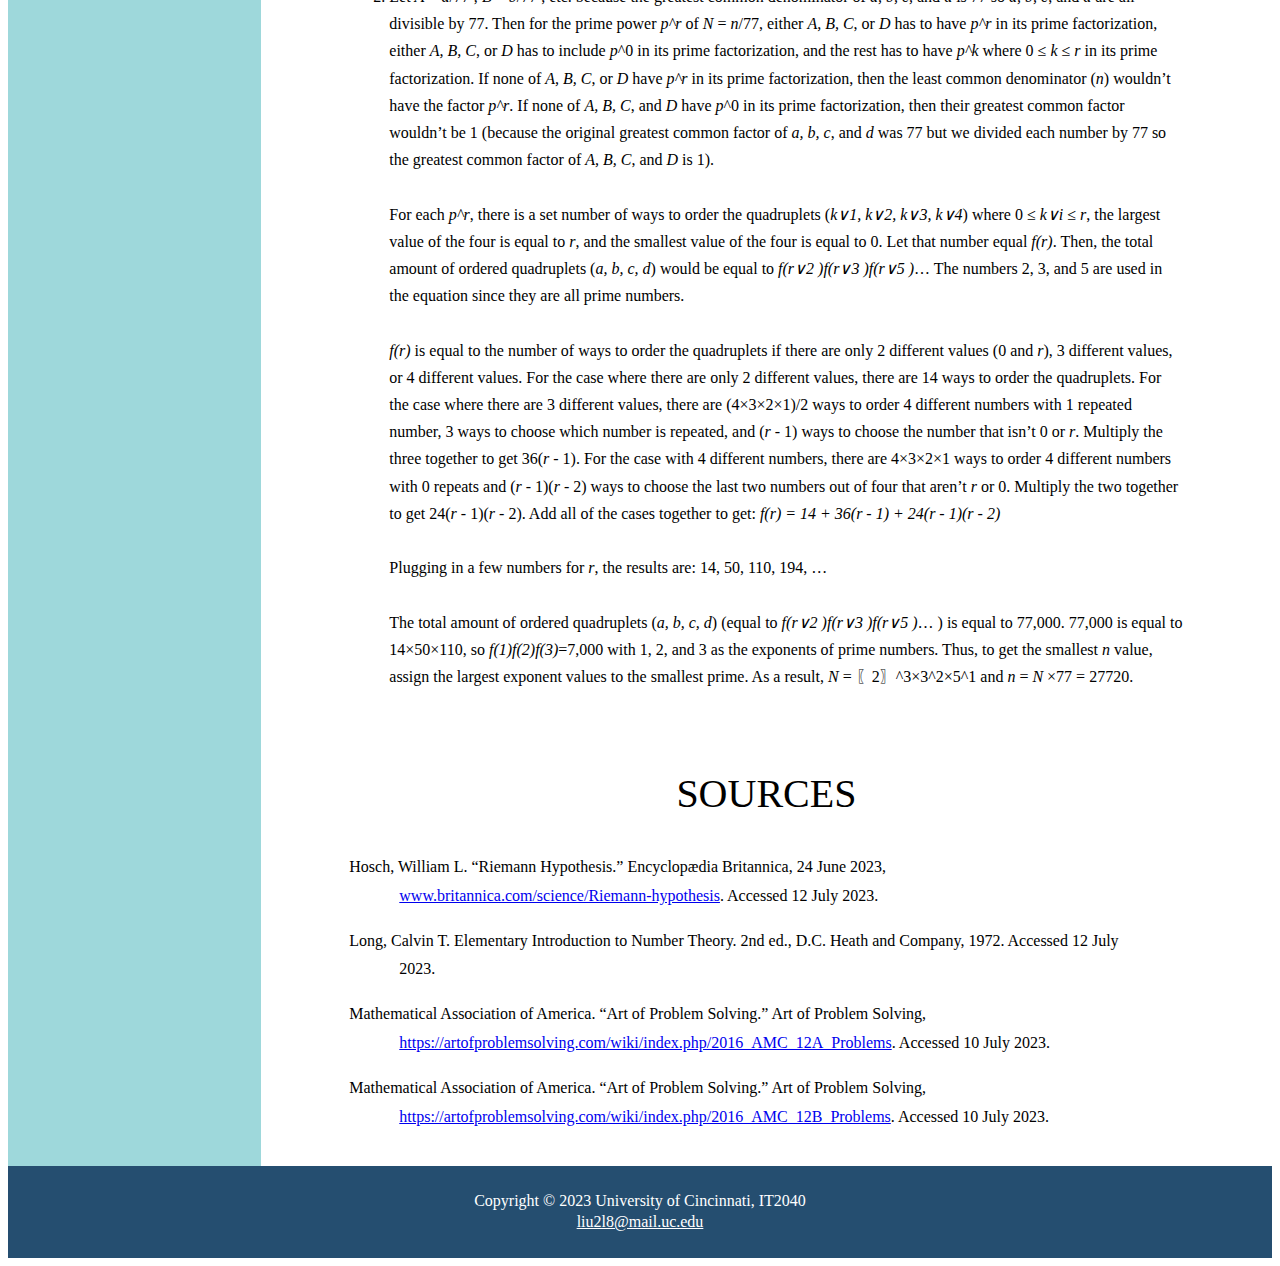
<file: numTheory.html>
<!DOCTYPE html>
<html lang="en">
	<head>
		<title>LXYL Number Theory</title>
		<meta charset="utf-8">
<!--  		<meta name="viewport" content="width=device-width, initial-scale=1">    -->
		<link href="final.css" rel="stylesheet">
		<link rel="icon" type="image/x-icon" href="logo.png">
	</head>
	
	<body>
		<header>
		  <h1 class="invisible">Number Theory</h1>
		</header>
		
		<nav>
			<ul class="compSize">
			  <li class="logo"><a href="index.html"><img src="logo.png" alt="LXYL Logo" width="90" height="60"></a></li>
			  <li class="home"><a href="index.html">Math</a></li>
			  <li class="rightSide"><a href="contactInfo.html">Contact Info</a></li>
			  <li class="rightSide"><a href="probability.html">Probability</a></li>
			  <li class="rightSide"><a href="counting.html">Counting</a></li>
			  <li class="rightSide"><a href="numTheory.html">Number Theory</a></li>
			  <li class="rightSide"><a href="geometry.html">Geometry</a></li>
			  <li class="rightSide"><a href="index.html">Home</a></li>
			</ul>
			
			<ul class="phoneSize">
				<li class="logo"><a href="index.html"><img src="logo.png" alt="LXYL Logo" width="90" height="60"></a></li>
				<li class="home"><a href="index.html">Math</a></li>
			</ul>
			<div class="phoneSize">
				<div class="phoneColumn">
					<span class="rightSide"><a href="index.html">Home</a></span>
					<span class="rightSide"><a href="geometry.html">Geometry</a></span>
				</div>
				<div class="phoneColumn">
					<span class="rightSide"><a href="numTheory.html">Number Theory</a></span>
					<span class="rightSide"><a href="counting.html">Counting</a></span>
				</div>
				<div class="phoneColumn">
					<span class="rightSide"><a href="probability.html">Probability</a></span>
					<span class="rightSide"><a href="contactInfo.html">Contact Info</a></span>
				</div>
			</div>	
		</nav>
			
		<div class="titleNumTheory">
			<h1>Number <br> Theory</h1>
		</div>
		
		<div class="section">
			<div class="sideNav">
				<h3>CONTENTS</h3>
				<ul>
				  <li><a href="#overview">Overview</a></li>
				  <!--
				  <li><a href="#vocab">Vocab, Theorems, Formulas</a></li>
				  -->
				  <li><a href="#problems">Problems</a></li>
				  <li><a href="#solutions">Solutions</a></li>
				  <!--
				  <li><a href="#resources">Additional Resources</a></li>
				  -->
				  <li><a href="#sources">Sources</a></li>
				</ul>
			</div>
			
			<div class="content">
				<h2 id="overview">OVERVIEW</h2>
				<p>&nbsp;&nbsp;&nbsp;&nbsp;&nbsp;&nbsp;&nbsp;&nbsp;&nbsp;
				Number theory is the branch of mathematics focused on the study of the properties and relationships 
				of integers. German mathematician Carl Friedrich Gauss, arguably the greatest number theories of 
				all time, once stated “Mathematics is the queen of the sciences and number theory is the queen of 
				mathematics.” Number theory is primarily the study of integers, but also delves into rational, real, 
				complex, and other number systems. Within number theory, there are countless intriguing and seemingly 
				simple problems that remain unsolved to this day. For example, the Riemann Hypothesis, which involves 
				the distribution of prime numbers and states that all nontrivial zeros of the zeta function have a 
				real part of ½. </p>
				
				<div class="overviewList">
					<div class="overviewRow">
						<div class="overviewCell">
							<h4>List of number theory topics:</h4>
							<ul>
								<li>Divisibility</li>
								<li>Prime numbers</li>
								<li>Number sequences</li>
								<li>Irrational numbers</li>
								<li>Quadratic forms</li>
							</ul>
						</div>
						
						<div class="overviewCell">
							<h4>List of number theory applications:</h4>
							<ul>
								<li>Cryptography</li>
								<li>Computer science</li>
								<li>Blockchain</li>
								<li>Communications</li>
								<li>Physics</li>
							</ul>
						</div>
					</div>
				</div>
				
				
				<!--  
				<h2 id="vocab">VOCAB, THEOREMS, FORMULAS</h2>
				<p>Lorem ipsum dolor sit amet, consectetur adipiscing elit, sed do eiusmod tempor incididunt ut labore et dolore magna 
				aliqua. Odio euismod lacinia at quis risus sed vulputate odio. A diam sollicitudin tempor id eu nisl nunc mi. Faucibus 
				ornare suspendisse sed nisi lacus. Velit aliquet sagittis id consectetur purus ut faucibus pulvinar. Arcu non sodales 
				neque sodales ut etiam sit amet nisl. Pulvinar elementum integer enim neque volutpat ac tincidunt vitae semper. 
				Rhoncus mattis rhoncus urna neque viverra justo nec ultrices.</p>
				-->
				
				<h2 id="problems">PROBLEMS</h2>
				<ol>
					<li>For some positive integer <span class="math">n</span> the number 110<span class="math">n</span>^3
					has 110 positive integer divisors, including and the number 110<span class="math">n</span>^3 How many 
					positive integer divisors does the number 81<span class="math">n</span>^4 have? (AMC 12A 2016 Problem 18)</li>
					
					<li>There are exactly 77,000 ordered quadruplets (<span class="math">a, b, c, d</span>) such that 
					gcd(<span class="math">a, b, c, d</span>) = 77 and lcd(<span class="math">a, b, c, d</span>) = <span class="math">n</span>. 
					What is the smallest possible value for <span class="math">n</span>? (AMC 12B 2016 Problem 24)</li>
				</ol>
				
				<h2 id="solutions">SOLUTIONS</h2>
				<ol>
					<li>The prime factorization of 110 is 2×5×11. The goal is for the prime factorization of 110
					<span class="math">n</span>^3 to equal <span class="math">a</span>^1×<span class="math">b</span>^4
					×<span class="math">c</span>^10 since then the number of integer divisors would be 2×5×11=110. To get 
					this prime factorization, we can (WLOG) let <span class="math">a</span> = 2, <span class="math">b</span>
					 = 5, and <span class="math">c</span> = 11. This means to get the prime factorization we want, we need 
					 <span class="math">n</span>^3 to equal 5^3×11^9 so <span class="math">n</span>=5×11^3. Plug this into 
					 the second equation and we get the prime factorization 3^4×5^4×11^12 which has 5×5×13=325 factors.</li>
					
					<li>Let <span class="math">A</span> = <span class="math">a</span>/77 , <span class="math">B</span> = 
					<span class="math">b</span>/77 , etc. because the greatest common denominator of <span class="math">a, b, c,</span> 
					and <span class="math">d</span> is 77 so <span class="math">a, b, c</span>, and <span class="math">d</span> 
					are all divisible by 77. Then for the prime power <span class="math">p^r</span> of <span class="math">N</span> 
					= <span class="math">n</span>/77, either <span class="math">A, B, C</span>, or <span class="math">D</span> 
					has to have <span class="math">p^r</span> in its prime factorization, either <span class="math">A, B, C</span>, 
					or <span class="math">D</span> has to include <span class="math">p</span>^0 in its prime factorization, and 
					the rest has to have <span class="math">p^k</span> where 0 ≤ <span class="math">k</span> ≤ <span class="math">r</span> 
					in its prime factorization. If none of <span class="math">A, B, C</span>, or <span class="math">D</span> have 
					<span class="math">p^r</span> in its prime factorization, then the least common denominator (<span class="math">n</span>) 
					wouldn’t have the factor <span class="math">p^r</span>. If none of <span class="math">A, B, C</span>, and 
					<span class="math">D</span> have <span class="math">p</span>^0 in its prime factorization, then their greatest 
					common factor wouldn’t be 1 (because the original greatest common factor of <span class="math">a, b, c</span>, and 
					<span class="math">d</span> was 77 but we divided each number by 77 so the greatest common factor of 
					<span class="math">A, B, C</span>, and <span class="math">D</span> is 1).
					<br><br>
					For each <span class="math">p^r</span>, there is a set number of ways to order the quadruplets 
					(<span class="math">k∨1, k∨2, k∨3, k∨4</span>) where 0 ≤ <span class="math">k∨i</span> ≤ <span class="math">r</span>, 
					the largest value of the four is equal to <span class="math">r</span>, and the smallest value of the four is equal 
					to 0. Let that number equal <span class="math">f(r)</span>. Then, the total amount of ordered quadruplets 
					(<span class="math">a, b, c, d</span>) would be equal to <span class="math">f(r∨2 )f(r∨3 )f(r∨5 )</span>… 
					The numbers 2, 3, and 5 are used in the equation since they are all prime numbers. 
					<br><br>
					<span class="math">f(r)</span> is equal to the number of ways to order the quadruplets if there are only 2 different 
					values (0 and <span class="math">r</span>), 3 different values, or 4 different values. For the case where there are 
					only 2 different values, there are 14 ways to order the quadruplets. For the case where there are 3 different values, 
					there are (4×3×2×1)/2 ways to order 4 different numbers with 1 repeated number, 3 ways to choose which number is repeated, 
					and (<span class="math">r</span> - 1) ways to choose the number that isn’t 0 or <span class="math">r</span>. Multiply 
					the three together to get 36(<span class="math">r</span> - 1). For the case with 4 different numbers, there are 
					4×3×2×1 ways to order 4 different numbers with 0 repeats and (<span class="math">r</span> - 1)(<span class="math">r</span> - 2) 
					ways to choose the last two numbers out of four that aren’t <span class="math">r</span> or 0. Multiply the two together 
					to get 24(<span class="math">r</span> - 1)(<span class="math">r</span> - 2). Add all of the cases together to get: 
					<span class="math">f(r) = 14 + 36(r - 1) + 24(r - 1)(r - 2)</span>
					<br><br>
					Plugging in a few numbers for <span class="math">r</span>, the results are: 14, 50, 110, 194, …
					<br><br>
					The total amount of ordered quadruplets (<span class="math">a, b, c, d</span>) (equal to <span class="math">f(r∨2 )f(r∨3 )f(r∨5 )</span>… ) 
					is equal to 77,000. 77,000 is equal to 14×50×110, so <span class="math">f(1)f(2)f(3)</span>=7,000 with 1, 2, and 3 as 
					the exponents of prime numbers. Thus, to get the smallest <span class="math">n</span> value, assign the largest exponent 
					values to the smallest prime. As a result, <span class="math">N</span> = 〖2〗^3×3^2×5^1 and <span class="math">n</span> 
					= <span class="math">N</span> ×77 = 27720.</li>
				</ol>
				
				<!-- 
				<h2 id="resources">ADDITIONAL RESOURCES</h2>
				<p>Lorem ipsum dolor sit amet, consectetur adipiscing elit, sed do eiusmod tempor incididunt ut labore et dolore magna 
				aliqua. Odio euismod lacinia at quis risus sed vulputate odio. A diam sollicitudin tempor id eu nisl nunc mi. Faucibus 
				ornare suspendisse sed nisi lacus. Velit aliquet sagittis id consectetur purus ut faucibus pulvinar. Arcu non sodales 
				neque sodales ut etiam sit amet nisl. Pulvinar elementum integer enim neque volutpat ac tincidunt vitae semper. 
				Rhoncus mattis rhoncus urna neque viverra justo nec ultrices.</p>
				<br><br>
				-->
				
				<h2 id="sources">SOURCES</h2>
				<p class="sources">Hosch, William L. “Riemann Hypothesis.” Encyclopædia Britannica, 24 June 
				2023, <a href="www.britannica.com/science/Riemann-hypothesis">www.britannica.com/science/Riemann-hypothesis</a>. Accessed 12 July 2023.</p>
				<p class="sources">Long, Calvin T. Elementary Introduction to Number Theory. 2nd ed., D.C. Heath and 
				Company, 1972. Accessed 12 July 2023.</p>
				<p class="sources">Mathematical Association of America. “Art of Problem Solving.” Art of Problem Solving, 
				<a href="https://artofproblemsolving.com/wiki/index.php/2016_AMC_12A_Problems">https://artofproblemsolving.com/wiki/index.php/2016_AMC_12A_Problems</a>. Accessed 10 July 2023.</p>
				<p class="sources">
				Mathematical Association of America. “Art of Problem Solving.” Art of Problem Solving, 
				<a href="https://artofproblemsolving.com/wiki/index.php/2016_AMC_12B_Problems">https://artofproblemsolving.com/wiki/index.php/2016_AMC_12B_Problems</a>. Accessed 10 July 2023.</p>
			</div>
		</div>
		
		<footer>
		  Copyright &copy; 2023 University of Cincinnati, IT2040 <br>
			<a href="mailto:liu2l8@mail.uc.edu">liu2l8@mail.uc.edu</a>
		</footer>
	
	</body>
</html>
</file>
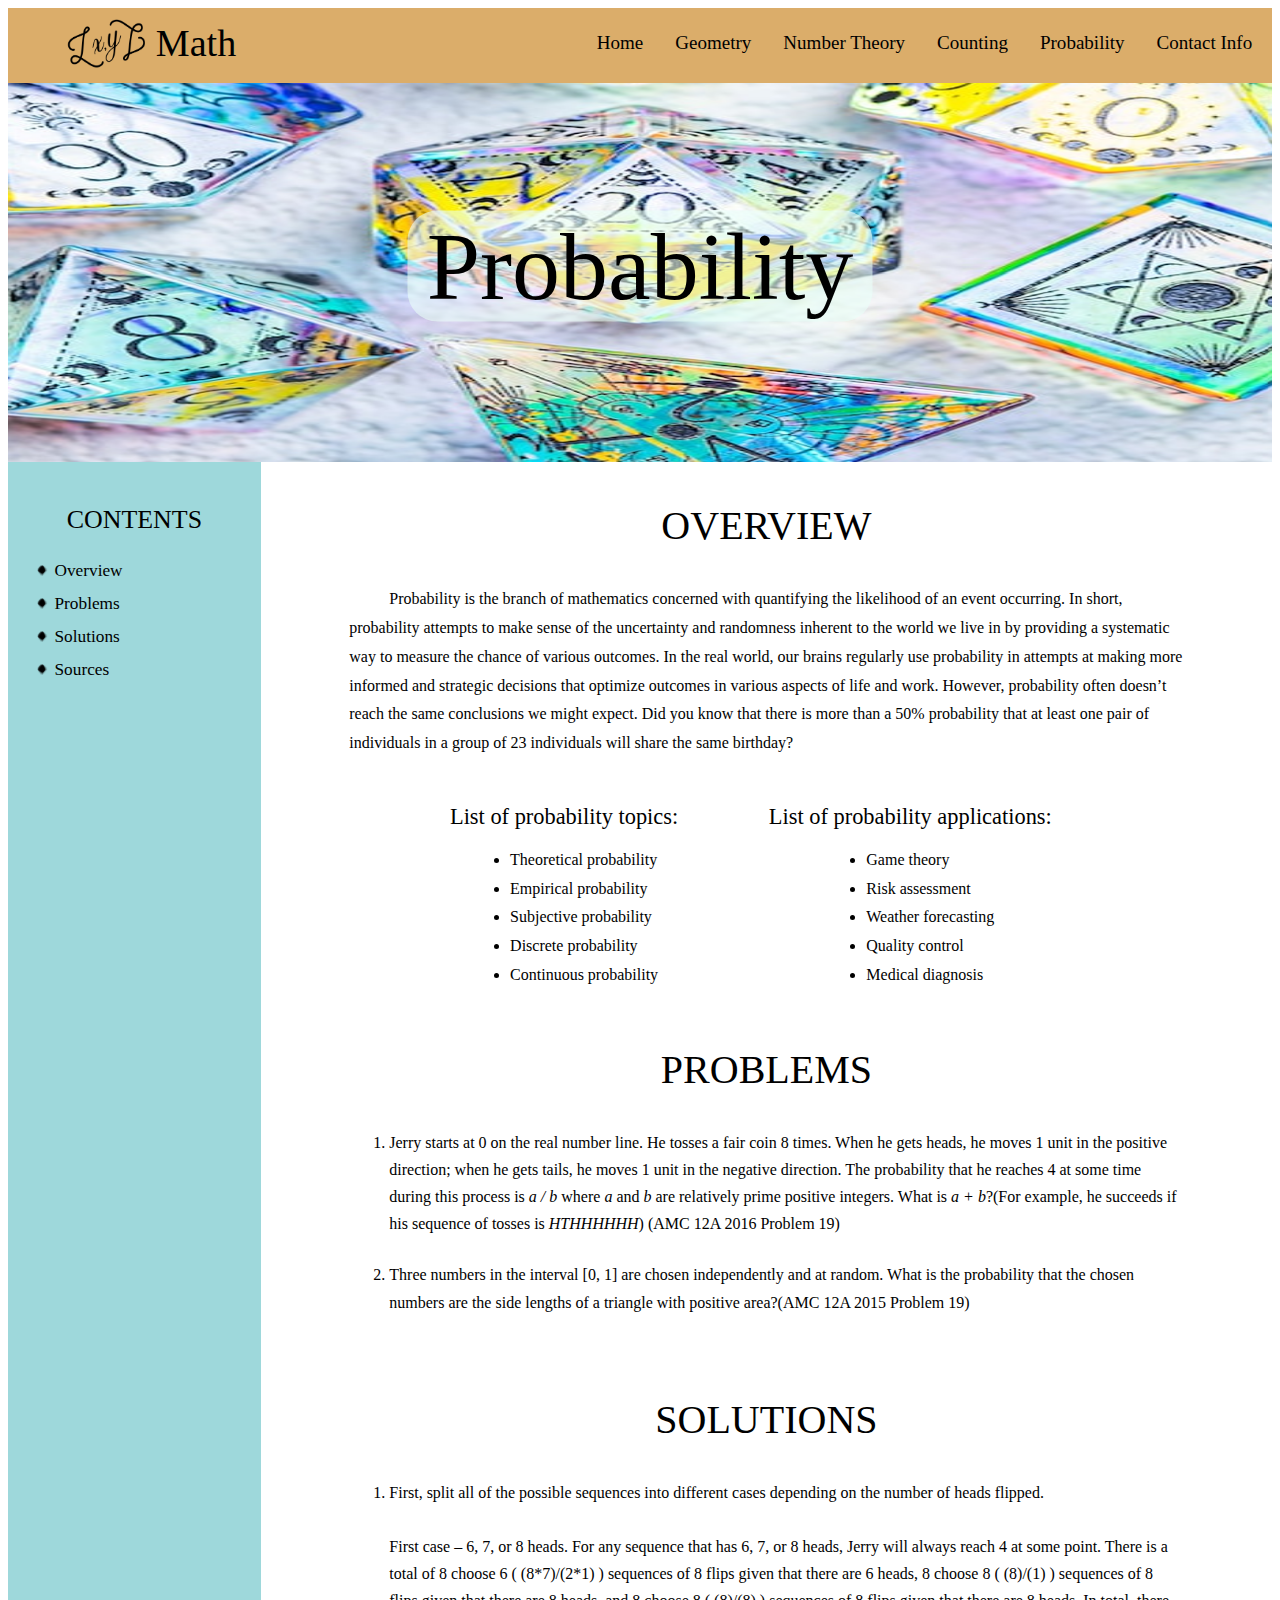
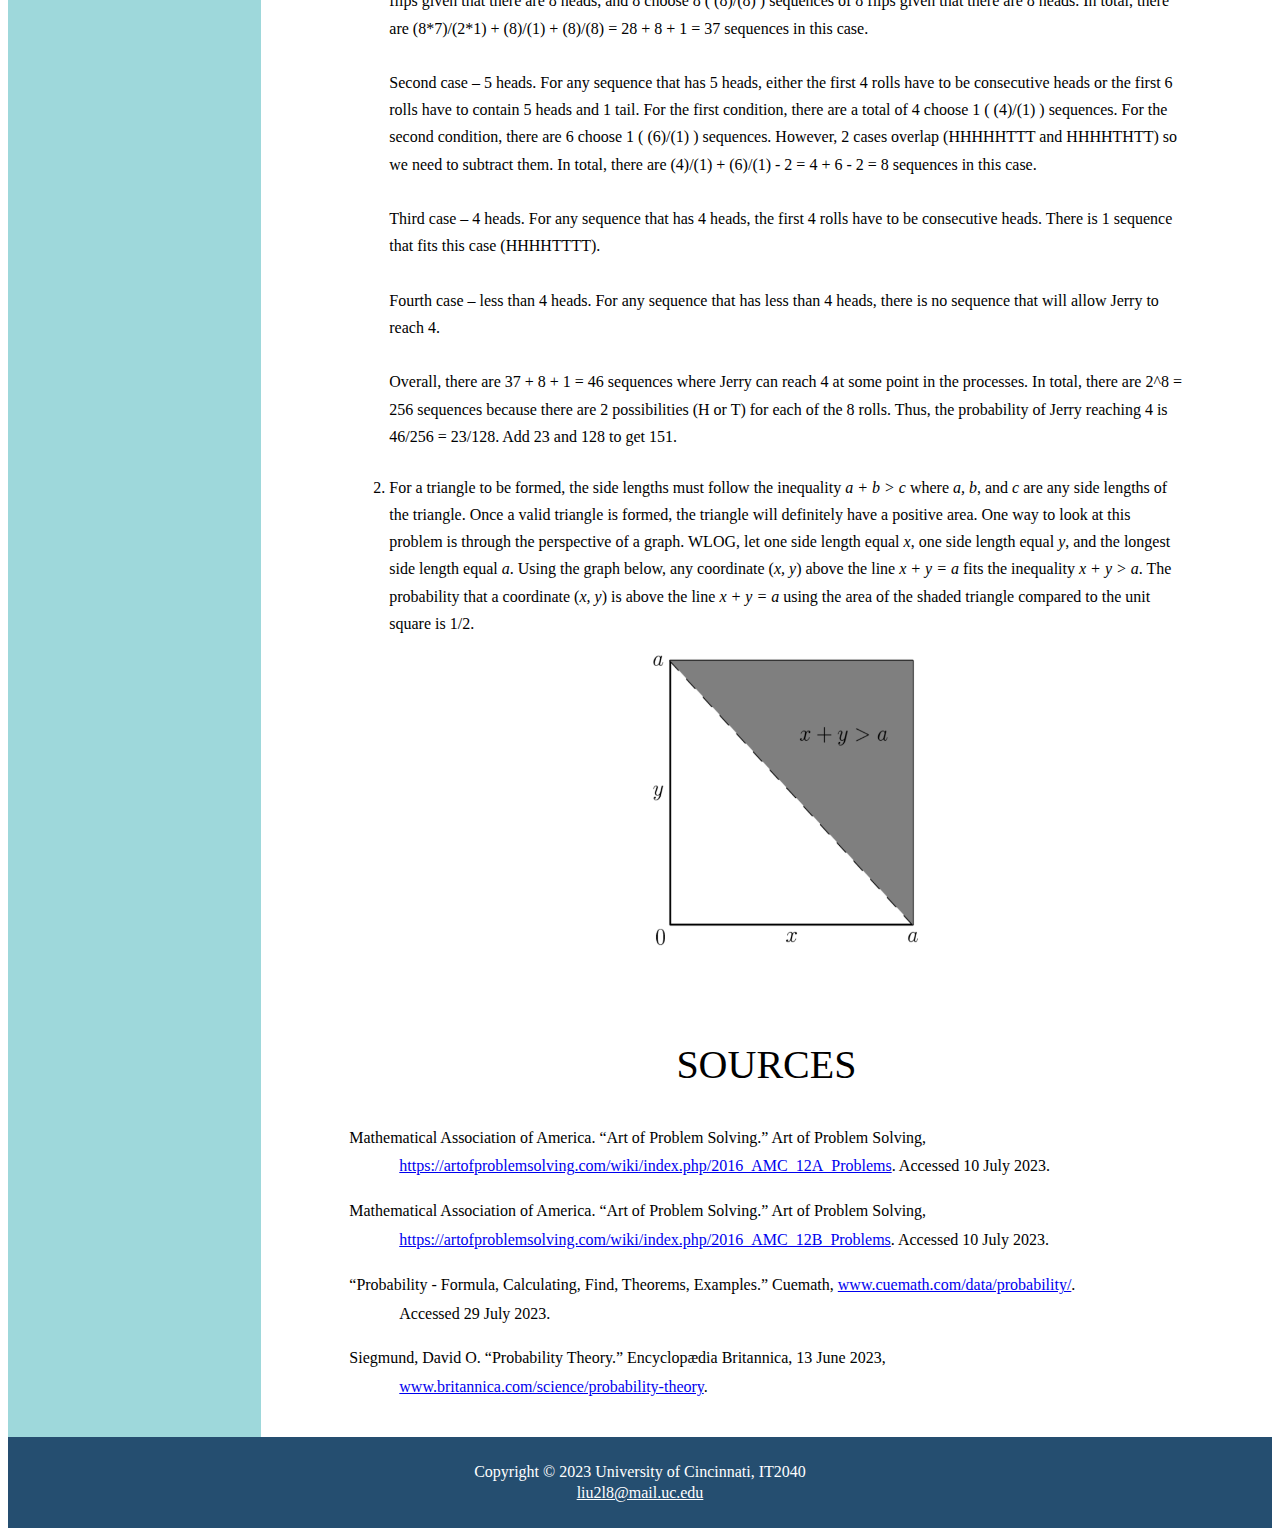
<file: probability.html>
<!DOCTYPE html>
<html lang="en">
	<head>
		<title>LXYL Probability</title>
		<meta charset="utf-8">
<!--  		<meta name="viewport" content="width=device-width, initial-scale=1">    -->
		<link href="final.css" rel="stylesheet">
		<link rel="icon" type="image/x-icon" href="logo.png">
	</head>
	
	<body>
		<header>
		  <h1 class="invisible">Probability</h1>
		</header>
		
		<nav>
			<ul class="compSize">
			  <li class="logo"><a href="index.html"><img src="logo.png" alt="LXYL Logo" width="90" height="60"></a></li>
			  <li class="home"><a href="index.html">Math</a></li>
			  <li class="rightSide"><a href="contactInfo.html">Contact Info</a></li>
			  <li class="rightSide"><a href="probability.html">Probability</a></li>
			  <li class="rightSide"><a href="counting.html">Counting</a></li>
			  <li class="rightSide"><a href="numTheory.html">Number Theory</a></li>
			  <li class="rightSide"><a href="geometry.html">Geometry</a></li>
			  <li class="rightSide"><a href="index.html">Home</a></li>
			</ul>
			
			<ul class="phoneSize">
				<li class="logo"><a href="index.html"><img src="logo.png" alt="LXYL Logo" width="90" height="60"></a></li>
				<li class="home"><a href="index.html">Math</a></li>
			</ul>
			<div class="phoneSize">
				<div class="phoneColumn">
					<span class="rightSide"><a href="index.html">Home</a></span>
					<span class="rightSide"><a href="geometry.html">Geometry</a></span>
				</div>
				<div class="phoneColumn">
					<span class="rightSide"><a href="numTheory.html">Number Theory</a></span>
					<span class="rightSide"><a href="counting.html">Counting</a></span>
				</div>
				<div class="phoneColumn">
					<span class="rightSide"><a href="probability.html">Probability</a></span>
					<span class="rightSide"><a href="contactInfo.html">Contact Info</a></span>
				</div>
			</div>	
		</nav>
			
		<div class="titleProbability">
			<h1>Probability</h1>
		</div>
		
		<div class="section">
			<div class="sideNav">
				<h3>CONTENTS</h3>
				<ul>
				  <li><a href="#overview">Overview</a></li>
				  <!--
				  <li><a href="#vocab">Vocab, Theorems, Formulas</a></li>
				  -->
				  <li><a href="#problems">Problems</a></li>
				  <li><a href="#solutions">Solutions</a></li>
				  <!--
				  <li><a href="#resources">Additional Resources</a></li>
				  -->
				  <li><a href="#sources">Sources</a></li>
				</ul>
			</div>
			
			<div class="content">
				<h2 id="overview">OVERVIEW</h2>
				<p>&nbsp;&nbsp;&nbsp;&nbsp;&nbsp;&nbsp;&nbsp;&nbsp;&nbsp;
				Probability is the branch of mathematics concerned with quantifying the likelihood of an event occurring. 
				In short, probability attempts to make sense of the uncertainty and randomness inherent to the world we live 
				in by providing a systematic way to measure the chance of various outcomes. In the real world, our brains 
				regularly use probability in attempts at making more informed and strategic decisions that optimize outcomes 
				in various aspects of life and work. However, probability often doesn’t reach the same conclusions we might 
				expect. Did you know that there is more than a 50% probability that at least one pair of individuals in a group 
				of 23 individuals will share the same birthday?</p>
				
				<div class="overviewList">
					<div class="overviewRow">
						<div class="overviewCell">
							<h4>List of probability topics:</h4>
							<ul>
								<li>Theoretical probability</li>
								<li>Empirical probability</li>
								<li>Subjective probability</li>
								<li>Discrete probability</li>
								<li>Continuous probability</li>
							</ul>
						</div>
						
						<div class="overviewCell">
							<h4>List of probability applications:</h4>
							<ul>
								<li>Game theory</li>
								<li>Risk assessment</li>
								<li>Weather forecasting</li>
								<li>Quality control</li>
								<li>Medical diagnosis</li>
							</ul>
						</div>
					</div>
				</div>
				
				<!--  
				<h2 id="vocab">VOCAB, THEOREMS, FORMULAS</h2>
				<p>Lorem ipsum dolor sit amet, consectetur adipiscing elit, sed do eiusmod tempor incididunt ut labore et dolore magna 
				aliqua. Odio euismod lacinia at quis risus sed vulputate odio. A diam sollicitudin tempor id eu nisl nunc mi. Faucibus 
				ornare suspendisse sed nisi lacus. Velit aliquet sagittis id consectetur purus ut faucibus pulvinar. Arcu non sodales 
				neque sodales ut etiam sit amet nisl. Pulvinar elementum integer enim neque volutpat ac tincidunt vitae semper. 
				Rhoncus mattis rhoncus urna neque viverra justo nec ultrices.</p>
				-->
				
				<h2 id="problems">PROBLEMS</h2>
				<ol>				
					<li>Jerry starts at 0 on the real number line. He tosses a fair coin 8 times. When he gets 
					heads, he moves 1 unit in the positive direction; when he gets tails, he moves 1 unit in the 
					negative direction. The probability that he reaches 4 at some time during this process is
					<span class="math">a / b </span> where <span class="math">a</span> and <span class="math">b</span> 
					are relatively prime positive integers. What is <span class="math">a + b</span>?(For example, 
					he succeeds if his sequence of tosses is <span class="math">HTHHHHHH</span>) (AMC 12A 2016 Problem 19)</li>
					
					<li>Three numbers in the interval [0, 1] are chosen independently and at random. What is the probability 
					that the chosen numbers are the side lengths of a triangle with positive area?(AMC 12A 2015 Problem 19)</li>										
				</ol>
				
				<h2 id="solutions">SOLUTIONS</h2>
				<ol>				
					<li>First, split all of the possible sequences into different cases depending on the number of heads flipped.
					<br><br>
					First case – 6, 7, or 8 heads. For any sequence that has 6, 7, or 8 heads, Jerry will always reach 4 at 
					some point. There is a total of 8 choose 6 ( (8*7)/(2*1) ) sequences of 8 flips given that there are 
					6 heads, 8 choose 8 ( (8)/(1) ) sequences of 8 flips given that there are 8 heads, and 8 choose 8 ( (8)/(8) ) 
					sequences of 8 flips given that there are 8 heads. In total, there are (8*7)/(2*1) + (8)/(1) + (8)/(8) = 
					28 + 8 + 1 = 37 sequences in this case.
					<br><br>
					Second case – 5 heads. For any sequence that has 5 heads, either the first 4 rolls have to be consecutive heads 
					or the first 6 rolls have to contain 5 heads and 1 tail. For the first condition, there are a total of 4 choose 1 
					( (4)/(1) ) sequences. For the second condition, there are 6 choose 1 ( (6)/(1) ) sequences. However, 2 cases overlap 
					(HHHHHTTT and HHHHTHTT) so we need to subtract them. In total, there are (4)/(1) + (6)/(1) - 2 = 4 + 6 - 2 = 8 
					sequences in this case.
					<br><br>
					Third case – 4 heads. For any sequence that has 4 heads, the first 4 rolls have to be consecutive heads. 
					There is 1 sequence that fits this case (HHHHTTTT).
					<br><br>
					Fourth case – less than 4 heads. For any sequence that has less than 4 heads, there is no sequence that will 
					allow Jerry to reach 4.
					<br><br>
					Overall, there are 37 + 8 + 1 = 46 sequences where Jerry can reach 4 at some point in the processes. In total, 
					there are 2^8 = 256 sequences because there are 2 possibilities (H or T) for each of the 8 rolls. Thus, 
					the probability of Jerry reaching 4 is 46/256 = 23/128. Add 23 and 128 to get 151.</li>
					
					<li>For a triangle to be formed, the side lengths must follow the inequality <span class="math">a + b > c</span> 
					where <span class="math">a, b</span>, and <span class="math">c</span> are any side lengths of the triangle. 
					Once a valid triangle is formed, the triangle will definitely have a positive area. One way to look at this 
					problem is through the perspective of a graph. WLOG, let one side length equal <span class="math">x</span>, 
					one side length equal <span class="math">y</span>, and the longest side length equal <span class="math">a</span>. 
					Using the graph below, any coordinate (<span class="math">x, y</span>) above the line 
					<span class="math">x + y = a</span> fits the inequality <span class="math">x + y > a</span>. The probability 
					that a coordinate (<span class="math">x, y</span>) is above the line <span class="math">x + y = a</span> 
					using the area of the shaded triangle compared to the unit square is 1/2.
					<img src="probGraph.png" alt="Probability Graph" width="275" height="300" class="centerdE"></li>										
				</ol>
				
				<!-- 
				<h2 id="resources">ADDITIONAL RESOURCES</h2>
				<p>Lorem ipsum dolor sit amet, consectetur adipiscing elit, sed do eiusmod tempor incididunt ut labore et dolore magna 
				aliqua. Odio euismod lacinia at quis risus sed vulputate odio. A diam sollicitudin tempor id eu nisl nunc mi. Faucibus 
				ornare suspendisse sed nisi lacus. Velit aliquet sagittis id consectetur purus ut faucibus pulvinar. Arcu non sodales 
				neque sodales ut etiam sit amet nisl. Pulvinar elementum integer enim neque volutpat ac tincidunt vitae semper. 
				Rhoncus mattis rhoncus urna neque viverra justo nec ultrices.</p>
				<br><br>
				-->
				
				<h2 id="sources">SOURCES</h2>
				<p class="sources">Mathematical Association of America. “Art of Problem Solving.” Art of Problem Solving, 
				<a href="https://artofproblemsolving.com/wiki/index.php/2016_AMC_12A_Problems">https://artofproblemsolving.com/wiki/index.php/2016_AMC_12A_Problems</a>. Accessed 10 July 2023.</p>
				<p class="sources">
				Mathematical Association of America. “Art of Problem Solving.” Art of Problem Solving, 
				<a href="https://artofproblemsolving.com/wiki/index.php/2016_AMC_12B_Problems">https://artofproblemsolving.com/wiki/index.php/2016_AMC_12B_Problems</a>. Accessed 10 July 2023.</p>
				<p class="sources">
				“Probability - Formula, Calculating, Find, Theorems, Examples.” Cuemath, <a href="www.cuemath.com/data/probability/">www.cuemath.com/data/probability/</a>. 
				Accessed 29 July 2023.</p>
				<p class="sources">
				Siegmund, David O. “Probability Theory.” Encyclopædia Britannica, 13 June 2023, 
				<a href="www.britannica.com/science/probability-theory">www.britannica.com/science/probability-theory</a>.</p>
				
			</div>
		</div>
		
		<footer>
		  Copyright &copy; 2023 University of Cincinnati, IT2040 <br>
			<a href="mailto:liu2l8@mail.uc.edu">liu2l8@mail.uc.edu</a>
		</footer>
	
	</body>
</html>
</file>
<file: final.css>
@charset "UTF-8";

* {
	box-sizing: border-box;
}

main {
	font-size: 90%;
}

body {
	color: #000000;
	font-family: Verdana;
	background-color: #FFFFFF;
}
header {
	color: #FFFFFF;
	text-align: center;
}
h1 {
	width: max-content;
	padding-left: .2em;
	padding-right: .2em;
	margin-top: 9%;
	margin-left: 50%;
	transform: translate(-50%, -50%);
	margin-bottom: 0%;
	text-align: center;
	font-size: 600%;
	color: #000000;
	font-weight: normal;
	background-color: rgb(233, 255, 249, .6);
	border-radius: 30px;
}
nav {
	color: #FFFFFF;
	padding: .3%;
	width: 100%;
	background-color: #DBAD6A;
}
nav a {
	text-decoration: none;
	text-align: center;
}
nav a:link {
	color: #000000;
}
nav a:visited {
	color: #000000;
}
nav a:hover {
	color: #e9fff9;
}
nav ul {
	list-style-type: none;
	margin: 0;
	padding: 0; 
	font-size: 119%;
	color: #000000;
	width: 100%;
	overflow: hidden;
}
nav li {
	float: left;
	color: #000000;
	padding: 20px 16px;
}
nav a {
    float: left;
}
article {
	margin-left: 17%;
	margin-right: 17%;
	padding: 0%;
	text-align: center;
	margin-bottom: 2%;
}
section {
	margin-bottom: 5%;
}
section a {
	text-decoration: none;
	font-size: 300%;
	color: #000000;
	text-align: center;
	padding-top: 7%;
	padding-bottom: 7%;
	height: 100%;
}
h2 {
	font-size: 250%;
	padding-top: 40px;
	padding-bottom: 20px;
	margin: 0;
	text-align: center;
	font-weight: normal
}
p {
	font-size: 100%;
	line-height: 180%;
	word-wrap: break-word;
}
.flexBox {
	display: grid;
	grid-template-columns: repeat(auto-fill, minmax(275px, 1fr));
	grid-gap: 20px;
	align-items: stretch;
	margin-top: 2%;
	margin-left: 7.5%;
	margin-right: 7.5%;
	margin-bottom: 2%;
}
.flexBox tr {
	max-width: 100%;
}
.flexBox p {
	width: max-content;
	padding-left: .2em;
	padding-right: .2em;
	margin-top: 15%;
	margin-left: 50%;
	transform: translate(-50%, -50%);
	margin-bottom: 0%;
	text-align: center;
	font-size: 60%;
	font-weight: normal;
	background-color: rgb(233, 255, 249, .65);
	border-radius: 10px;
}
table {
	width: 70%;
	margin-left: 15%;
	margin-top: 1.3%;
}
th {
	width: 50%;
	height: 100%;
}
th p {
	font-size: 60%;
	text-align: center;
	font-weight: normal;
	background-color: rgb(233, 255, 249, .65);
	border-radius: 10px;
}
.math {
	font-style: italic;
}
.centerdE {
	font-style: italic;
	text-align: center;
	margin-top: 1.5%;
	margin-bottom: 1.5%;
	display: block;
 	margin-left: auto;
 	margin-right: auto;	
 	font-size: 115%;
 	line-height: 175%;
}
ol li {
	padding-bottom: 3%;
	line-height: 170%;
}
footer {
	text-align: center;
	padding: 25px;
	background-color: #254e70;
	color: #FFFFFF;
	text-decoration: none;
	line-height: 130%;
}
footer a {
	color: #FFFFFF;
}
.invisible {
	display: none;
	padding: 0px;
	margin: 0px;
}
.logo {
	padding-left: 4%;
	padding-right: 0%;
	padding-top: .2%;
	padding-bottom: 0%;
}
.home {
	padding-top: .7%;
	padding-bottom: .5%;
	padding-left: .3%;
	font-size: 200%;
	font-family: 'Brush Script MT', cursive;
}
.rightSide {
	float: right;
}
.phoneSize {
	display: none;
}

.titleHome {
	background-image: url("math.png");
	background-repeat: no-repeat;
	background-size: 100% 100%;
	margin-left: 0;
	aspect-ratio:1000/300;
	padding-top: 5.5%;
}
.titleGeometry {
	background-image: url("geometry.png");
	background-repeat: no-repeat;
	background-size: 100% 100%;
	margin-left: 0;
	aspect-ratio:1000/300;
	padding-top: 5.5%;
}
.titleProbability {
	background-image: url("probability.png");
	background-repeat: no-repeat;
	background-size: 100% 100%;
	margin-left: 0;
	aspect-ratio:1000/300;
	padding-top: 5.5%;
}
.titleNumTheory {
	background-image: url("numTheory.png");
	background-repeat: no-repeat;
	background-size: 100% 100%;
	margin-left: 0;
	aspect-ratio:1000/300;
	padding-top: 5.5%;
}
.titleCounting {
	background-image: url("counting.png");
	background-repeat: no-repeat;
	background-size: 100% 100%;
	margin-left: 0;
	aspect-ratio:1000/300;
	padding-top: 5.5%;
}
.titleContactInfo {
	background-image: url("contactInfo.png");
	background-repeat: no-repeat;
	background-size: 100% 100%;
	margin-left: 0;
	aspect-ratio:1000/300;
	padding-top: 5.5%;
}
.table {
	display: table;
	margin-left: 15%;
	padding: 0%; 
	width: 70%;
	background-color: #FFFFFF;
	margin-bottom: 3%;
}
.column {
	display: table-cell;
	width: 50%;
	padding: 100px;
}
.geometry {
	background-image: url("geometry.png");
	background-repeat: no-repeat;
	background-size: 100% 100%;
	padding-top: 25%;
	padding-bottom: 25%;
}
.numTheory {
	background-image: url("numTheory.png");
	background-repeat: no-repeat;
	background-size: 100% 100%;
	padding-top: 25%;
	padding-bottom: 25%;
}
.counting {
	background-image: url("counting.png");
	background-repeat: no-repeat;
	background-size: 100% 100%;
	padding-top: 25%;
	padding-bottom: 25%;
}
.probability {
	background-image: url("probability.png");
	background-repeat: no-repeat;
	background-size: 100% 100%;
	padding-top: 25%;
	padding-bottom: 25%;
}
.fairUse {
	margin-left: 15%;
	margin-right: 15%;
}



.section {
	background-color: #9ed8db;
	display: flex;
}

.sideNav {
	color: #FFFFFF;
	font-weight: bold;
	padding-top: 1.2em;
	padding-left: 3em;
	padding-right: 3em;
	font-size: 90%;
	float: left;
	flex-basis: 20%;
	background-color: #9ed8db;
	color: #000000;
	position: sticky;
	align-self: flex-start;
	top: 0;
	overflow-y: auto;
}
.sideNav h3 {
	text-align: center;
	font-size: 180%;
	font-weight: normal;
}
.sideNav a {
	text-decoration: none;
	font-weight: normal;
	font-size: 100%;
}
.sideNav a:link {
	color: #000000;
}
.sideNav a:hover {
	background-color: #e9fff9;
}
.sideNav a:visited {
	color: #000000;
}
.sideNav ul {
	list-style-type: none;
	margin: 0;
	padding-left: 2%; 
	font-size: 1.2em;
	list-style-image: url("blackDiamond.png");
}
.sideNav li {
	margin-bottom: 8%;
}
.content {
	margin-left: auto; 
	flex-basis: 80%;
	float: right;
	padding-left: 7%;
	padding-right: 7%;
	background-color: #ffffff;
	padding-bottom: 1.5%;
}
.content::after {
	content: "";
	display: table;
	clear: both;
}
.section::after {
	content: "";
	display: table;
	clear: both;
}
.sources {
	padding-left: 50px ;
	text-indent: -50px ;
	margin-right: 7%;	
}
.communication {
	text-align: center;	
}
.communication a{
	font-size: 100%;
	text-decoration-line: underline; 
}
.overviewList {
	margin-left: 5%;
	margin-right: 12%;
	width: 83%;
	display: table;
}
.overviewRow{
	text-align: center;
	vertical-align: top;
	display: table-row;
}
.overviewCell {
	display: table-cell;
	width: 50%;
}
.overviewList h4{
	text-decoration: none;
	font-weight: normal;
	margin-bottom: 0%;
	font-size: 140%;
}
.overviewList ul {
	display:inline-block;
}
.overviewList li {
	text-decoration: none;
	text-align: left;
	font-weight: normal;
	line-height: 180%;
}
.form {
	margin-left: 35%;
	margin-right: 0%;
}
.form h2 {
	font-weight: normal;	
	margin-right: 55%;	
}
.form h3 {
	font-weight: normal;		
}
label {
	float: left;
	display: block;
	text-align: right;
	width: 175px;
	padding-right: 2em;
}
input, textarea {
	display: block;
	margin-bottom: 20px;
}
input[type="submit"] {
	margin-left: 185px;
}
iframe {
	margin-left: 50%;
	transform: translate(-50%, -0%);
}



@media only screen and (max-width: 66em) {
	.compSize {
		display: none;
	}
	.phoneSize {
		width: 100%;
		display: table;
		margin: 0;
		border-collapse: collapse;
	}
	h1 {
		font-size: 450%;
	}
	.logo {
		padding-top: 1%;
		padding-left: 38%;
	}
	.home {
		font-size: 250%;
	}
	.phoneSize div {
		width: 100%;	
		border-collapse: collapse;
	}
	.phoneSize .phoneColumn {
		width: 100%;	
	}
	.rightSide {
		width: 50%;
		font-size: 100%;
		margin: 0;
		padding: .5%;
		border: solid 1.5px #330000;
		color: #000000;
		font-family: Verdana;
		font-weight: normal;
		float: left;
	}
	nav a {
		display: block;
		width: 100%;
	}
	.section {
		display: block;
	}
	.sideNav {
		display: none;
	}
	.content {
		width: 100%;
	}
	.form {
		margin-left: 25%;
		margin-right: 0%;
	}
	.form h2 {
		margin-right: 35%;	
	}
	label {
		float: none;
		text-align: left;
	}
	input[type="submit"] {
		margin-left: 0;
	}
}



@media only screen and (max-width: 45em) {	
	main {
		font-size: 90%;
	}
	h1 {
		font-size: 350%;
		padding-left: .2em;
		padding-right: .2em;
		margin-top: 10%;
	    margin-left: 50%;
	    transform: translate(-50%, -50%);
	}
	nav {
		padding: 0;
	}
	.compSize {
		display: none;
	}
	.phoneSize {
		width: 100%;
		display: table;
		margin: 0;
		border-collapse: collapse;
	}
	.logo {
		padding-top: 1%;
		padding-left: 30%;
	}
	.home {
		font-size: 250%;
	}
	.phoneSize table {
		width: 100%;	
		border-collapse: collapse;
	}
	.phoneColumn {
		width: 100%;
		display: table-row;	
	}
	.rightSide {
		width: 50%;
		font-size: 100%;
		margin: 0;
		padding: .5%;
		border: solid 1.5px #330000;
		color: #000000;
		font-family: Verdana;
		font-weight: normal;
		float: left;
		display: table-cell;
	}
	nav a {
		display: block;
		width: 100%;
	}
	.section {
		display: block;
	}
	.sideNav {
		display: none;
	}
	.content {
		width: 100%;
	}
	.form {
		margin-left: 15%;
		margin-right: 0%;
	}
	label {
		float: none;
		text-align: left;
	}
	input[type="submit"] {
		margin-left: 0;
	}
	.form h2 {
		margin-right: 15%;	
	}
}
</file>
